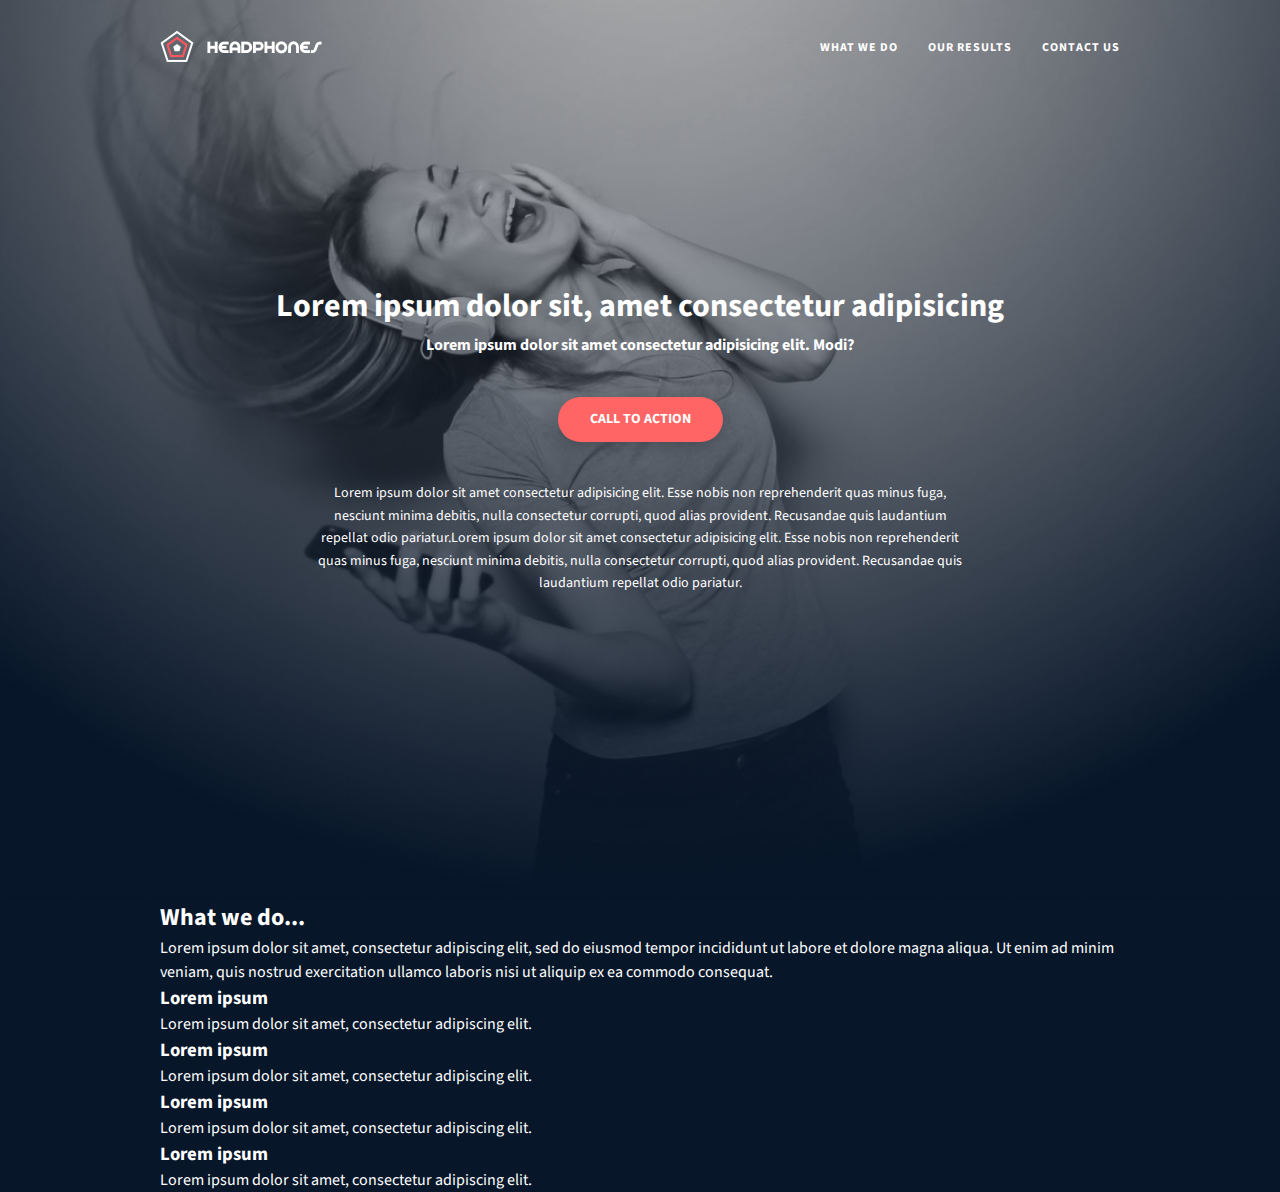
<file: headphones/0-index.html>
<!DOCTYPE html>
<html lang="en">
<head>
    <meta charset="UTF-8">
    <meta name="viewport" content="width=device-width" initial-scale="1.0">
    <title> Headphones Landing Page</title>
    <link rel="stylesheet" href="0-styles.css">
    <!-- Google Fonts: Source Sans Pro-->
    <link href="https://fonts.googleapis.com/css2?family=Source+Sans+Pro:wght@300;400;600;700&display=swap" rel="stylesheet">
    <!-- Font Awesome for the hamburger menu icon -->
    <link rel="stylesheet" href="https://cdnjs.cloudflare.com/ajax/libs/font-awesome/6.0.0/css/all.min.css">
    <!-- Favicon -->
    <link rel="icon" href="images/favicon.ico" type="image/x-icon">
</head>
<body>
    <!-- Header/ Hero Section -->
     <header class="header">
        <div class="container">
            <!-- Navigation -->
            <nav class="navbar">
                <!-- Hamburger Menu Icon (Mobile) -->
                <input type="checkbox" id="menu-toggle" class="menu-toggle">
                <label for="menu-toggle" class="menu-icon">
                    <i class="fas fa-bars"></i>
                </label>

                <a href="#" class="logo">
                    <img src="images/logo_headphones.png" alt="Headphones Logo" class="logo-img">
                </a>

                <!-- Nav links -->
                <ul class="nav-links">
                    <li><a href="#">what we do</a></li>
                    <li><a href="#">our results</a></li>
                    <li><a href="#">contact us</a></li>
                </ul>
            </nav>

            <!-- Hero Content -->
            <div class="hero-content">
                <h1 class="hero-title">Lorem ipsum dolor sit, amet consectetur adipisicing</h1>
                <p class="hero-subtitle">Lorem ipsum dolor sit amet consectetur adipisicing elit. Modi?</p>

                <a href="#" class="btn cta-btn">CALL TO ACTION</a>

                <P class="hero-text">
                    Lorem ipsum dolor sit amet consectetur adipisicing elit. Esse nobis non reprehenderit quas minus fuga, nesciunt minima debitis, nulla consectetur corrupti, quod alias provident. Recusandae quis laudantium repellat odio pariatur.Lorem ipsum dolor sit amet consectetur adipisicing elit. Esse nobis non reprehenderit quas minus fuga, nesciunt minima debitis, nulla consectetur corrupti, quod alias provident. Recusandae quis laudantium repellat odio pariatur.
                </P>
            </div>
        </div>
     </header>

     <!-- What We Do Section -->
      <section class="section what-we-do" id="what-we-do">
        <div class="container">
            <!-- Section Header -->
             <div class="section-header">
                <h2 class="section-title">What we do...</h2>
                <p class="section-tagline">
                    Lorem ipsum dolor sit amet, consectetur adipiscing elit, sed do eiusmod tempor incididunt ut labore et dolore magna aliqua. Ut enim ad minim veniam, quis nostrud exercitation ullamco laboris nisi ut aliquip ex ea commodo consequat.
                </p>
             </div>

             <!-- Grid Row-->
              <div class="row">

                <!-- Item 1: Sound -->
                <div class="col-3-12">
                    <div class="card">
                        <div class="icon-wrapper">
                            <span class="holberton_school-icon-ic_sound"></span>
                    </div>
                    <h3>Lorem ipsum</h3>
                    <p>Lorem ipsum dolor sit amet, consectetur adipiscing elit.</p>
                </div>

                <!-- Item 2: Video -->
                <div class="col-3-12">
                    <div class="card">
                        <div class="icon-wrapper">
                            <span class="holberton_school-icon-ic_video"></span>
                    </div>
                    <h3>Lorem ipsum</h3>
                    <p>Lorem ipsum dolor sit amet, consectetur adipiscing elit.</p>
                </div>

                <!-- Item 3: Music -->
                <div class="col-3-12">
                    <div class="card">
                        <div class="icon-wrapper">
                            <span class="holberton_school-icon-ic_music"></span>
                    </div>
                    <h3>Lorem ipsum</h3>
                    <p>Lorem ipsum dolor sit amet, consectetur adipiscing elit.</p>
                </div>

                <!-- Item 4: Hearing -->
                <div class="col-3-12">
                    <div class="card">
                        <div class="icon-wrapper">
                            <span class="holberton_school-icon-ic_hearing"></span>
                    </div>
                    <h3>Lorem ipsum</h3>
                    <p>Lorem ipsum dolor sit amet, consectetur adipiscing elit.</p>
                </div>

              </div>
        </div>
      </section>

</body>
</html>
</file>
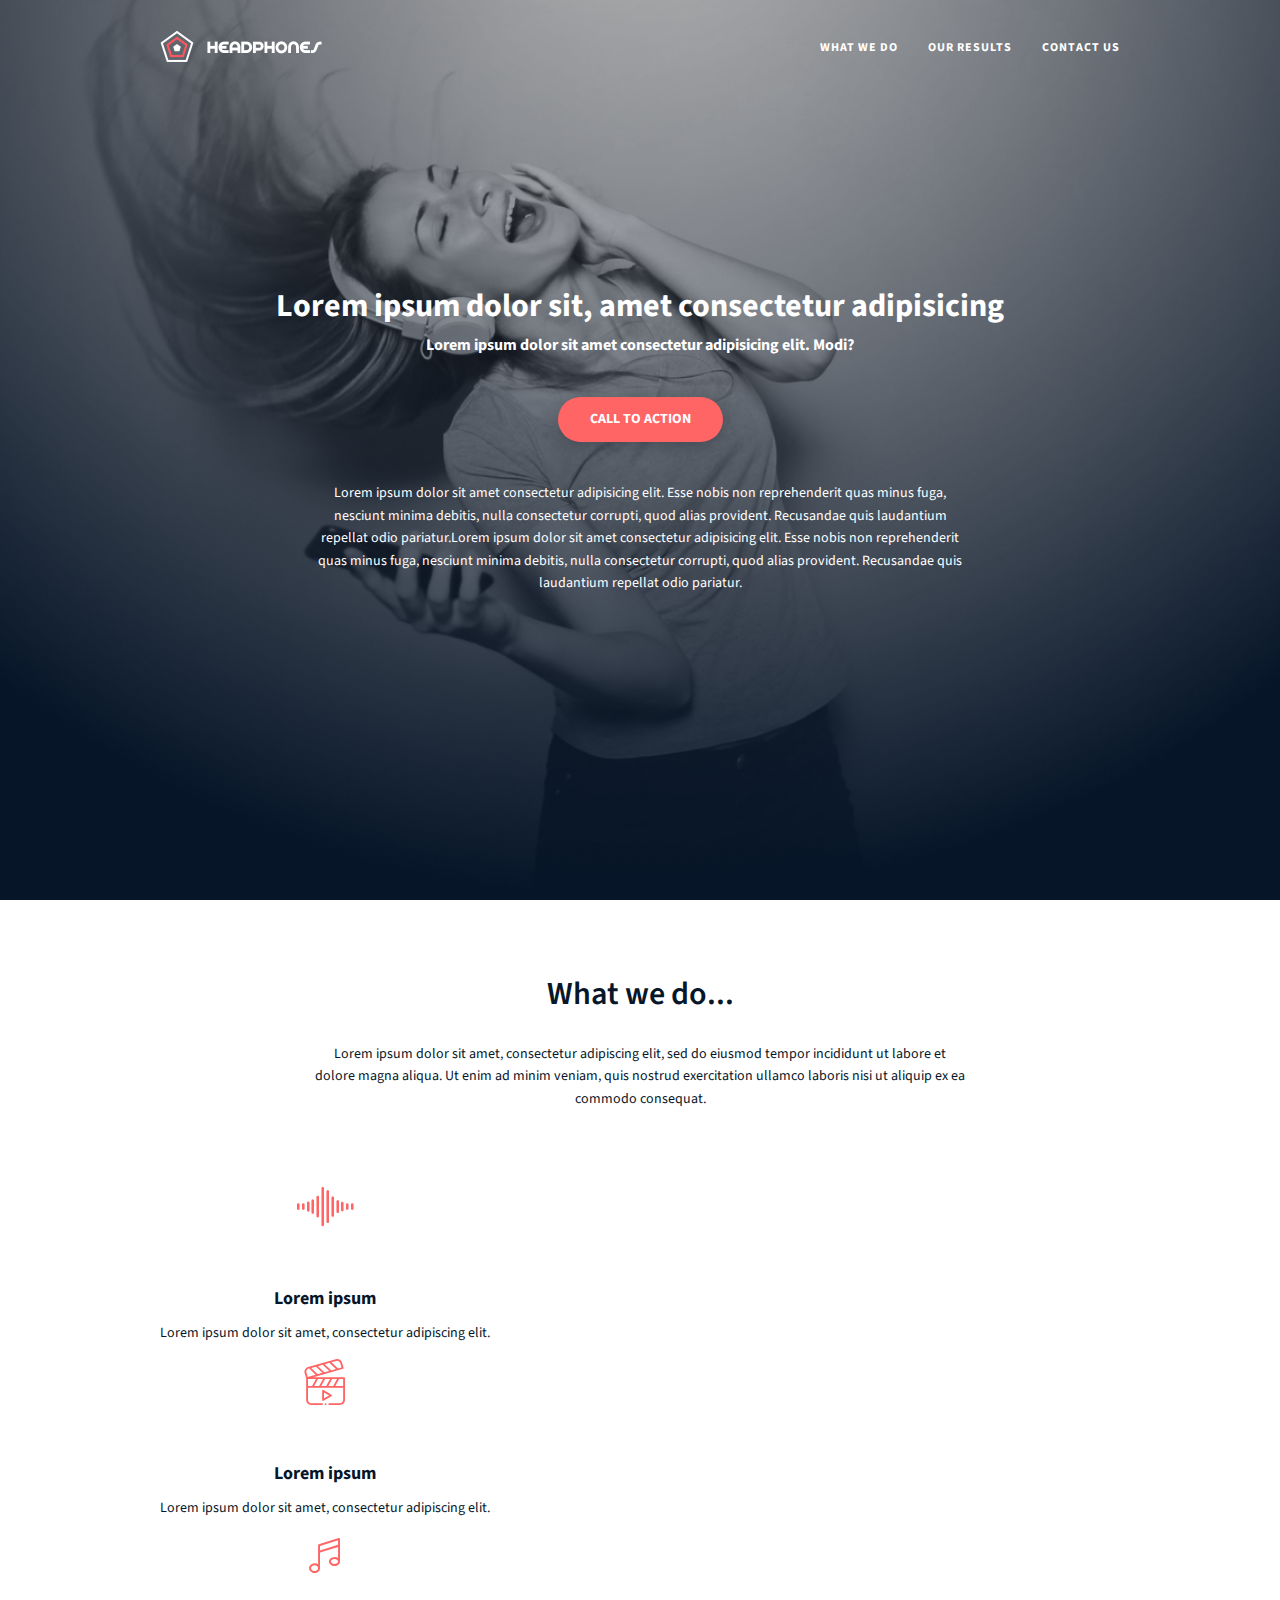
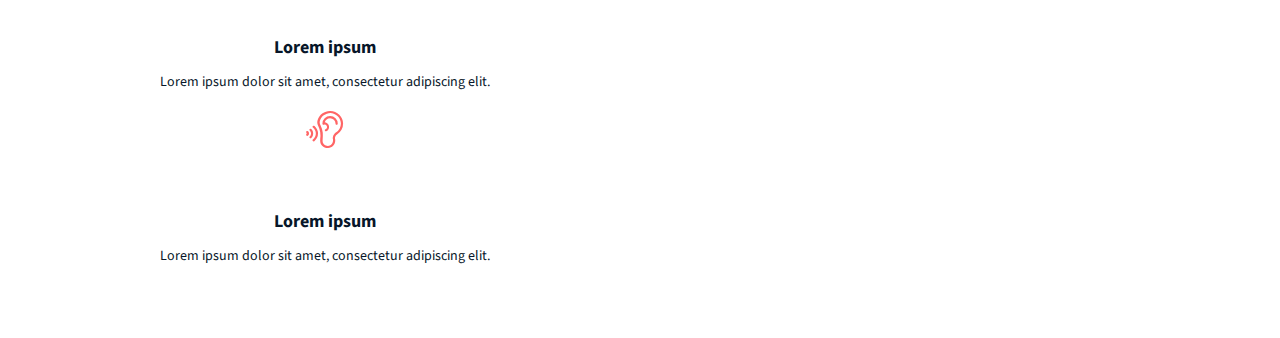
<file: headphones/1-index.html>
<!DOCTYPE html>
<html lang="en">
<head>
    <meta charset="UTF-8">
    <meta name="viewport" content="width=device-width, initial-scale=1.0">
    <title> Headphones Landing Page</title>
    <link rel="stylesheet" href="1-styles.css">
    <!-- Google Fonts: Source Sans Pro-->
    <link href="https://fonts.googleapis.com/css2?family=Source+Sans+Pro:wght@300;400;600;700&display=swap" rel="stylesheet">
    <!-- Font Awesome for the hamburger menu icon -->
    <link rel="stylesheet" href="https://cdnjs.cloudflare.com/ajax/libs/font-awesome/6.0.0/css/all.min.css">
    <!-- Favicon -->
    <link rel="icon" href="images/favicon.ico" type="image/x-icon">
</head>
<body>
    <!-- Header/ Hero Section -->
     <header class="header">
        <div class="container">
            <!-- Navigation -->
            <nav class="navbar">
                <!-- Hamburger Menu Icon (Mobile) -->
                <input type="checkbox" id="menu-toggle" class="menu-toggle">

                <label for="menu-toggle" class="menu-icon">
                    <i class="fas fa-bars"></i>
                </label>

                <a href="#" class="logo">
                    <img src="images/logo_headphones.png" alt="Headphones Logo" class="logo-img">
                </a>

                <!-- Nav links -->
                <ul class="nav-links">
                    <li><a href="#">what we do</a></li>
                    <li><a href="#">our results</a></li>
                    <li><a href="#">contact us</a></li>
                </ul>
            </nav>

            <!-- Hero Content -->
            <div class="hero-content">
                <h1 class="hero-title">Lorem ipsum dolor sit, amet consectetur adipisicing</h1>
                <p class="hero-subtitle">Lorem ipsum dolor sit amet consectetur adipisicing elit. Modi?</p>

                <a href="#" class="btn cta-btn">CALL TO ACTION</a>

                <p class="hero-text">
                    Lorem ipsum dolor sit amet consectetur adipisicing elit. Esse nobis non reprehenderit quas minus fuga, nesciunt minima debitis, nulla consectetur corrupti, quod alias provident. Recusandae quis laudantium repellat odio pariatur.Lorem ipsum dolor sit amet consectetur adipisicing elit. Esse nobis non reprehenderit quas minus fuga, nesciunt minima debitis, nulla consectetur corrupti, quod alias provident. Recusandae quis laudantium repellat odio pariatur.
                </P>
            </div>
        </div>
     </header>

     <!-- What We Do Section -->
      <section class="section what-we-do" id="what-we-do">
        <div class="container">

            <!-- Section Header -->
             <div class="section-header">
                <h2 class="section-title">What we do...</h2>
                <p class="section-tagline">
                    Lorem ipsum dolor sit amet, consectetur adipiscing elit, sed do eiusmod tempor incididunt ut labore et dolore magna aliqua. Ut enim ad minim veniam, quis nostrud exercitation ullamco laboris nisi ut aliquip ex ea commodo consequat.
                </p>
             </div>

            <!-- Grid Row-->
            <div class="row">

                <!-- Item 1: Sound -->
                <div class="col-3-12">
                    <div class="card">
                        <div class="icon-wrapper">
                            <span class="holberton_school-icon-ic_sound" aria-hidden="true"></span>
                        </div>
                        <h3>Lorem ipsum</h3>
                        <p>Lorem ipsum dolor sit amet, consectetur adipiscing elit.</p>
                    </div>
                </div>

                <!-- Item 2: Video -->
                <div class="col-3-12">
                    <div class="card">
                        <div class="icon-wrapper">
                            <span class="holberton_school-icon-ic_video" aria-hidden="true"></span>
                        </div>
                        <h3>Lorem ipsum</h3>
                        <p>Lorem ipsum dolor sit amet, consectetur adipiscing elit.</p>
                    </div>
                </div>

                <!-- Item 3: Music -->
                <div class="col-3-12">
                    <div class="card">
                        <div class="icon-wrapper">
                            <span class="holberton_school-icon-ic_music" aria-hidden="true"></span>
                        </div>
                        <h3>Lorem ipsum</h3>
                        <p>Lorem ipsum dolor sit amet, consectetur adipiscing elit.</p>
                    </div>
                </div>

                <!-- Item 4: Hearing -->
                <div class="col-3-12">
                    <div class="card">
                        <div class="icon-wrapper">
                            <span class="holberton_school-icon-ic_hearing" aria-hidden="true"></span>
                        </div>
                        <h3>Lorem ipsum</h3>
                        <p>Lorem ipsum dolor sit amet, consectetur adipiscing elit.</p>
                    </div>
                </div>

            </div>
        </div>
      </section>

</body>
</html>
</file>
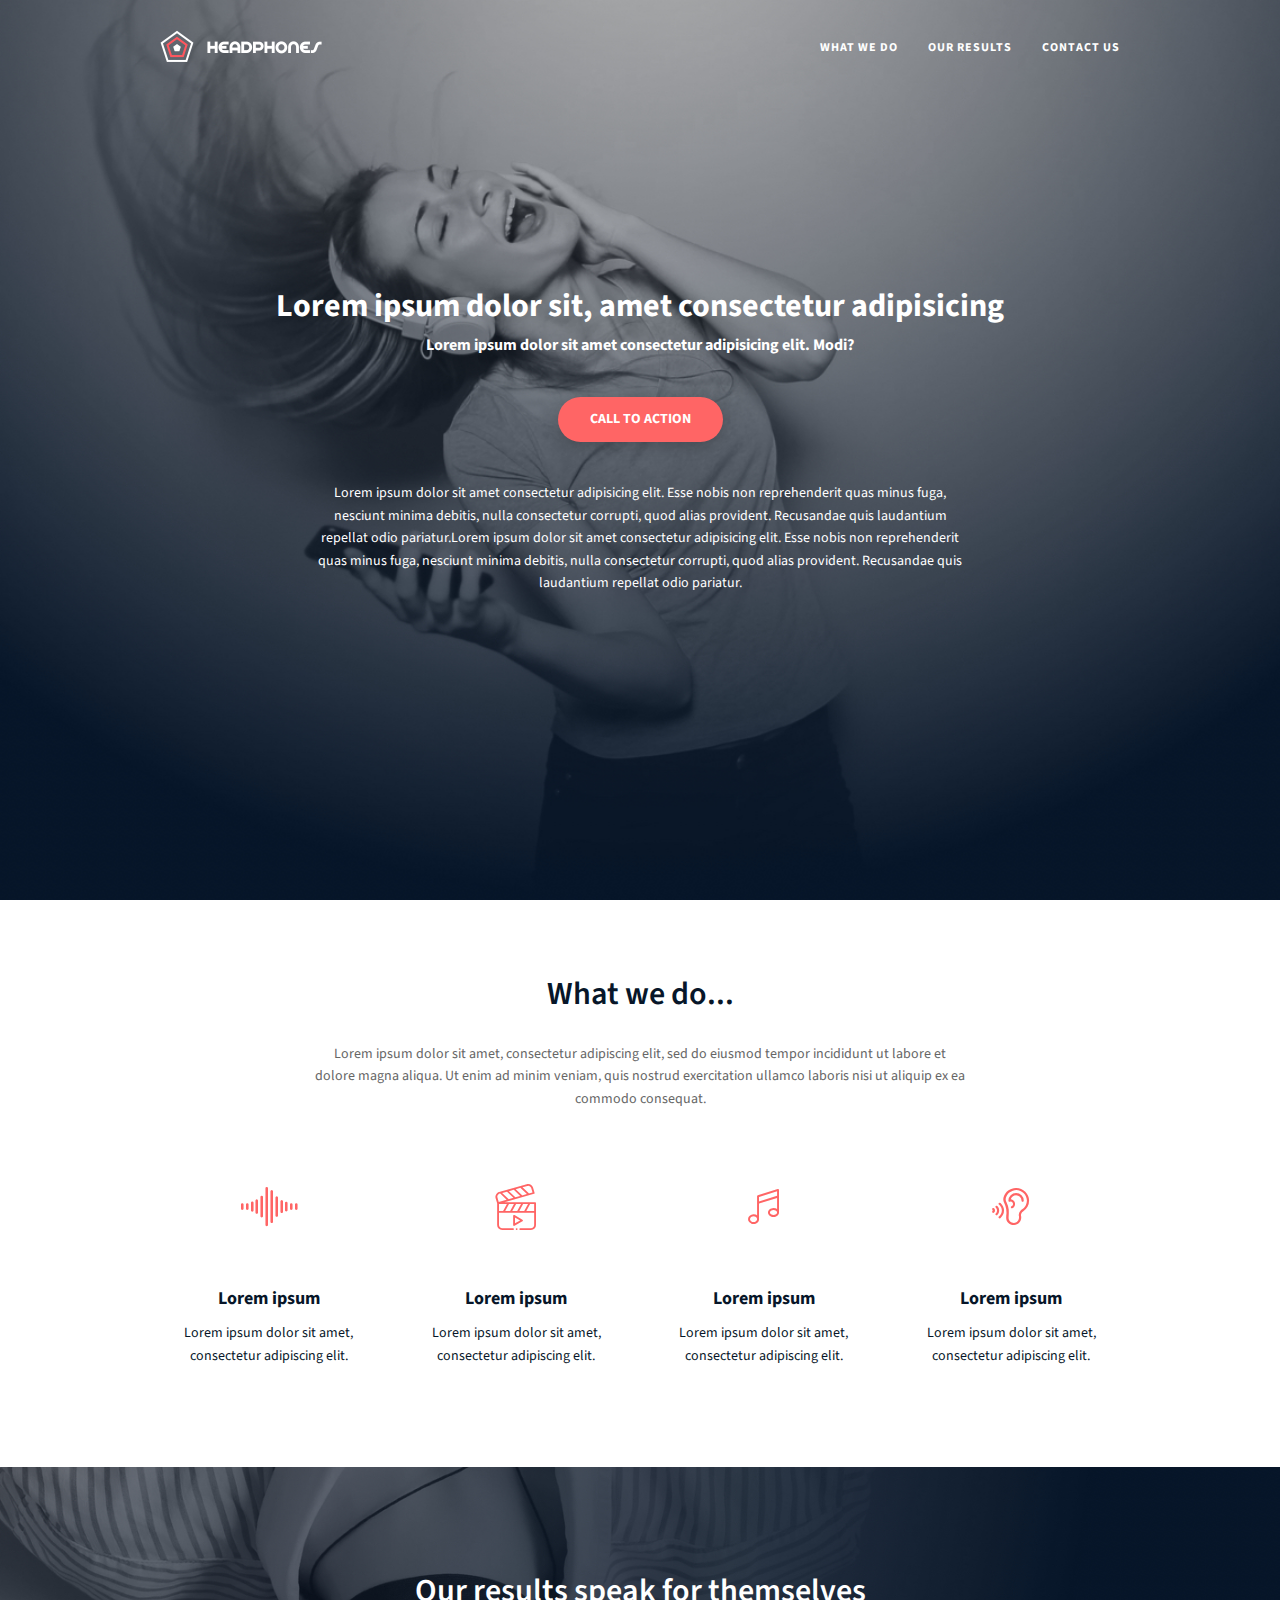
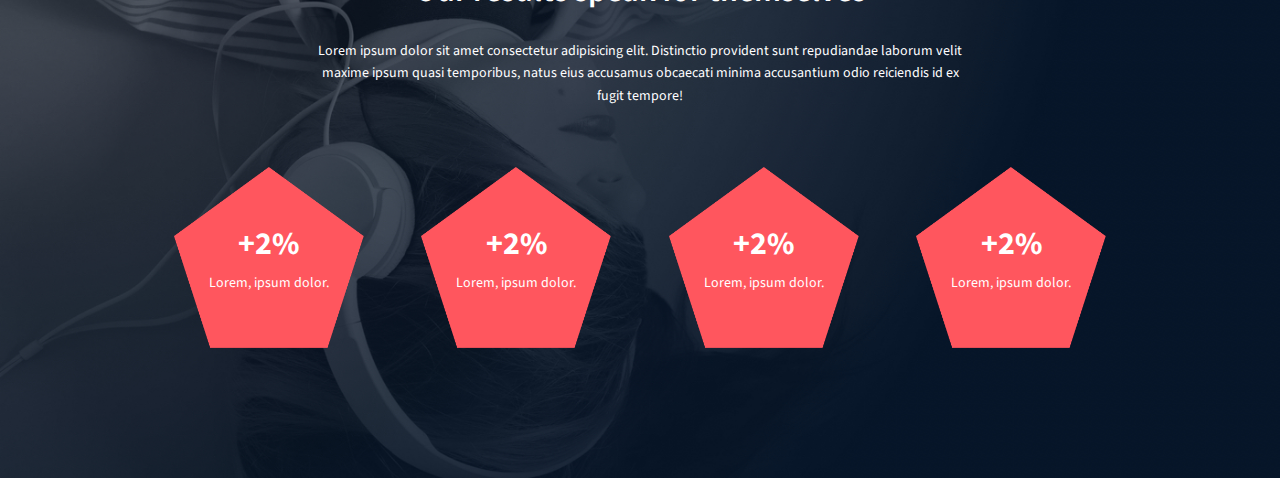
<file: headphones/2-index.html>
<!DOCTYPE html>
<html lang="en">
<head>
    <meta charset="UTF-8">
    <meta name="viewport" content="width=device-width, initial-scale=1.0">
    <title> Headphones Landing Page</title>
    <link rel="stylesheet" href="2-styles.css">
    <!-- Google Fonts: Source Sans Pro-->
    <link href="https://fonts.googleapis.com/css2?family=Source+Sans+Pro:wght@300;400;600;700&display=swap" rel="stylesheet">
    <!-- Font Awesome for the hamburger menu icon -->
    <link rel="stylesheet" href="https://cdnjs.cloudflare.com/ajax/libs/font-awesome/6.0.0/css/all.min.css">
    <!-- Favicon -->
    <link rel="icon" href="images/favicon.ico" type="image/x-icon">
</head>
<body>
    <!-- Header/ Hero Section -->
     <header class="header">
        <div class="container">
            <!-- Navigation -->
            <nav class="navbar">
                <!-- Hamburger Menu Icon (Mobile) -->
                <input type="checkbox" id="menu-toggle" class="menu-toggle">

                <label for="menu-toggle" class="menu-icon">
                    <i class="fas fa-bars"></i>
                </label>

                <a href="#" class="logo">
                    <img src="images/logo_headphones.png" alt="Headphones Logo" class="logo-img">
                </a>

                <!-- Nav links -->
                <ul class="nav-links">
                    <li><a href="#">what we do</a></li>
                    <li><a href="#">our results</a></li>
                    <li><a href="#">contact us</a></li>
                </ul>
            </nav>

            <!-- Hero Content -->
            <div class="hero-content">
                <h1 class="hero-title">Lorem ipsum dolor sit, amet consectetur adipisicing</h1>
                <p class="hero-subtitle">Lorem ipsum dolor sit amet consectetur adipisicing elit. Modi?</p>

                <a href="#" class="btn cta-btn">CALL TO ACTION</a>

                <p class="hero-text">
                    Lorem ipsum dolor sit amet consectetur adipisicing elit. Esse nobis non reprehenderit quas minus fuga, nesciunt minima debitis, nulla consectetur corrupti, quod alias provident. Recusandae quis laudantium repellat odio pariatur.Lorem ipsum dolor sit amet consectetur adipisicing elit. Esse nobis non reprehenderit quas minus fuga, nesciunt minima debitis, nulla consectetur corrupti, quod alias provident. Recusandae quis laudantium repellat odio pariatur.
                </P>
            </div>
        </div>
     </header>

     <!-- What We Do Section -->
      <section class="section what-we-do" id="what-we-do">
        <div class="container">

            <!-- Section Header -->
             <div class="section-header">
                <h2 class="section-title">What we do...</h2>
                <p class="section-tagline">
                    Lorem ipsum dolor sit amet, consectetur adipiscing elit, sed do eiusmod tempor incididunt ut labore et dolore magna aliqua. Ut enim ad minim veniam, quis nostrud exercitation ullamco laboris nisi ut aliquip ex ea commodo consequat.
                </p>
             </div>

            <!-- Grid Row-->
            <div class="row">

                <!-- Item 1: Sound -->
                <div class="col-3-12">
                    <div class="card">
                        <div class="icon-wrapper">
                            <span class="holberton_school-icon-ic_sound" aria-hidden="true"></span>
                        </div>
                        <h3>Lorem ipsum</h3>
                        <p>Lorem ipsum dolor sit amet, consectetur adipiscing elit.</p>
                    </div>
                </div>

                <!-- Item 2: Video -->
                <div class="col-3-12">
                    <div class="card">
                        <div class="icon-wrapper">
                            <span class="holberton_school-icon-ic_video" aria-hidden="true"></span>
                        </div>
                        <h3>Lorem ipsum</h3>
                        <p>Lorem ipsum dolor sit amet, consectetur adipiscing elit.</p>
                    </div>
                </div>

                <!-- Item 3: Music -->
                <div class="col-3-12">
                    <div class="card">
                        <div class="icon-wrapper">
                            <span class="holberton_school-icon-ic_music" aria-hidden="true"></span>
                        </div>
                        <h3>Lorem ipsum</h3>
                        <p>Lorem ipsum dolor sit amet, consectetur adipiscing elit.</p>
                    </div>
                </div>

                <!-- Item 4: Hearing -->
                <div class="col-3-12">
                    <div class="card">
                        <div class="icon-wrapper">
                            <span class="holberton_school-icon-ic_hearing" aria-hidden="true"></span>
                        </div>
                        <h3>Lorem ipsum</h3>
                        <p>Lorem ipsum dolor sit amet, consectetur adipiscing elit.</p>
                    </div>
                </div>

            </div>
        </div>
      </section>

    <!-- Our Results Section-->
     <section class="section our-results" id="our-results">
        <div class="container">
            <div class="section-header">
                <h2 class="section-title">Our results speak for themselves</h2>
                <p class="section-tagline">
                    Lorem ipsum dolor sit amet consectetur adipisicing elit. Distinctio provident sunt repudiandae laborum velit maxime ipsum quasi temporibus, natus eius accusamus obcaecati minima accusantium odio reiciendis id ex fugit tempore!
                </p>
            </div>

            <div class="row">
                <div class="col-3-12">
                    <div class="pentagon-item">
                        <!-- Pentagon Image-->
                        <img src="images/pentagone.png" alt="Pentagon" class="pentagon-img">
                        <!-- Text Overlay-->
                        <div class="pentagon-content">
                            <h3>+2%</h3>
                            <p>Lorem, ipsum dolor.</p>
                        </div>
                    </div>
                </div>

                <div class="col-3-12">
                    <div class="pentagon-item">
                        <!-- Pentagon Image-->
                        <img src="images/pentagone.png" alt="Pentagon" class="pentagon-img">
                        <!-- Text Overlay-->
                        <div class="pentagon-content">
                            <h3>+2%</h3>
                            <p>Lorem, ipsum dolor.</p>
                        </div>
                    </div>
                </div>

                <div class="col-3-12">
                    <div class="pentagon-item">
                        <!-- Pentagon Image-->
                        <img src="images/pentagone.png" alt="Pentagon" class="pentagon-img">
                        <!-- Text Overlay-->
                        <div class="pentagon-content">
                            <h3>+2%</h3>
                            <p>Lorem, ipsum dolor.</p>
                        </div>
                    </div>
                </div>

                <div class="col-3-12">
                    <div class="pentagon-item">
                        <!-- Pentagon Image-->
                        <img src="images/pentagone.png" alt="Pentagon" class="pentagon-img">
                        <!-- Text Overlay-->
                        <div class="pentagon-content">
                            <h3>+2%</h3>
                            <p>Lorem, ipsum dolor.</p>
                        </div>
                    </div>
                </div>
                
            </div>
        </div>
     </section>


</body>
</html>
</file>
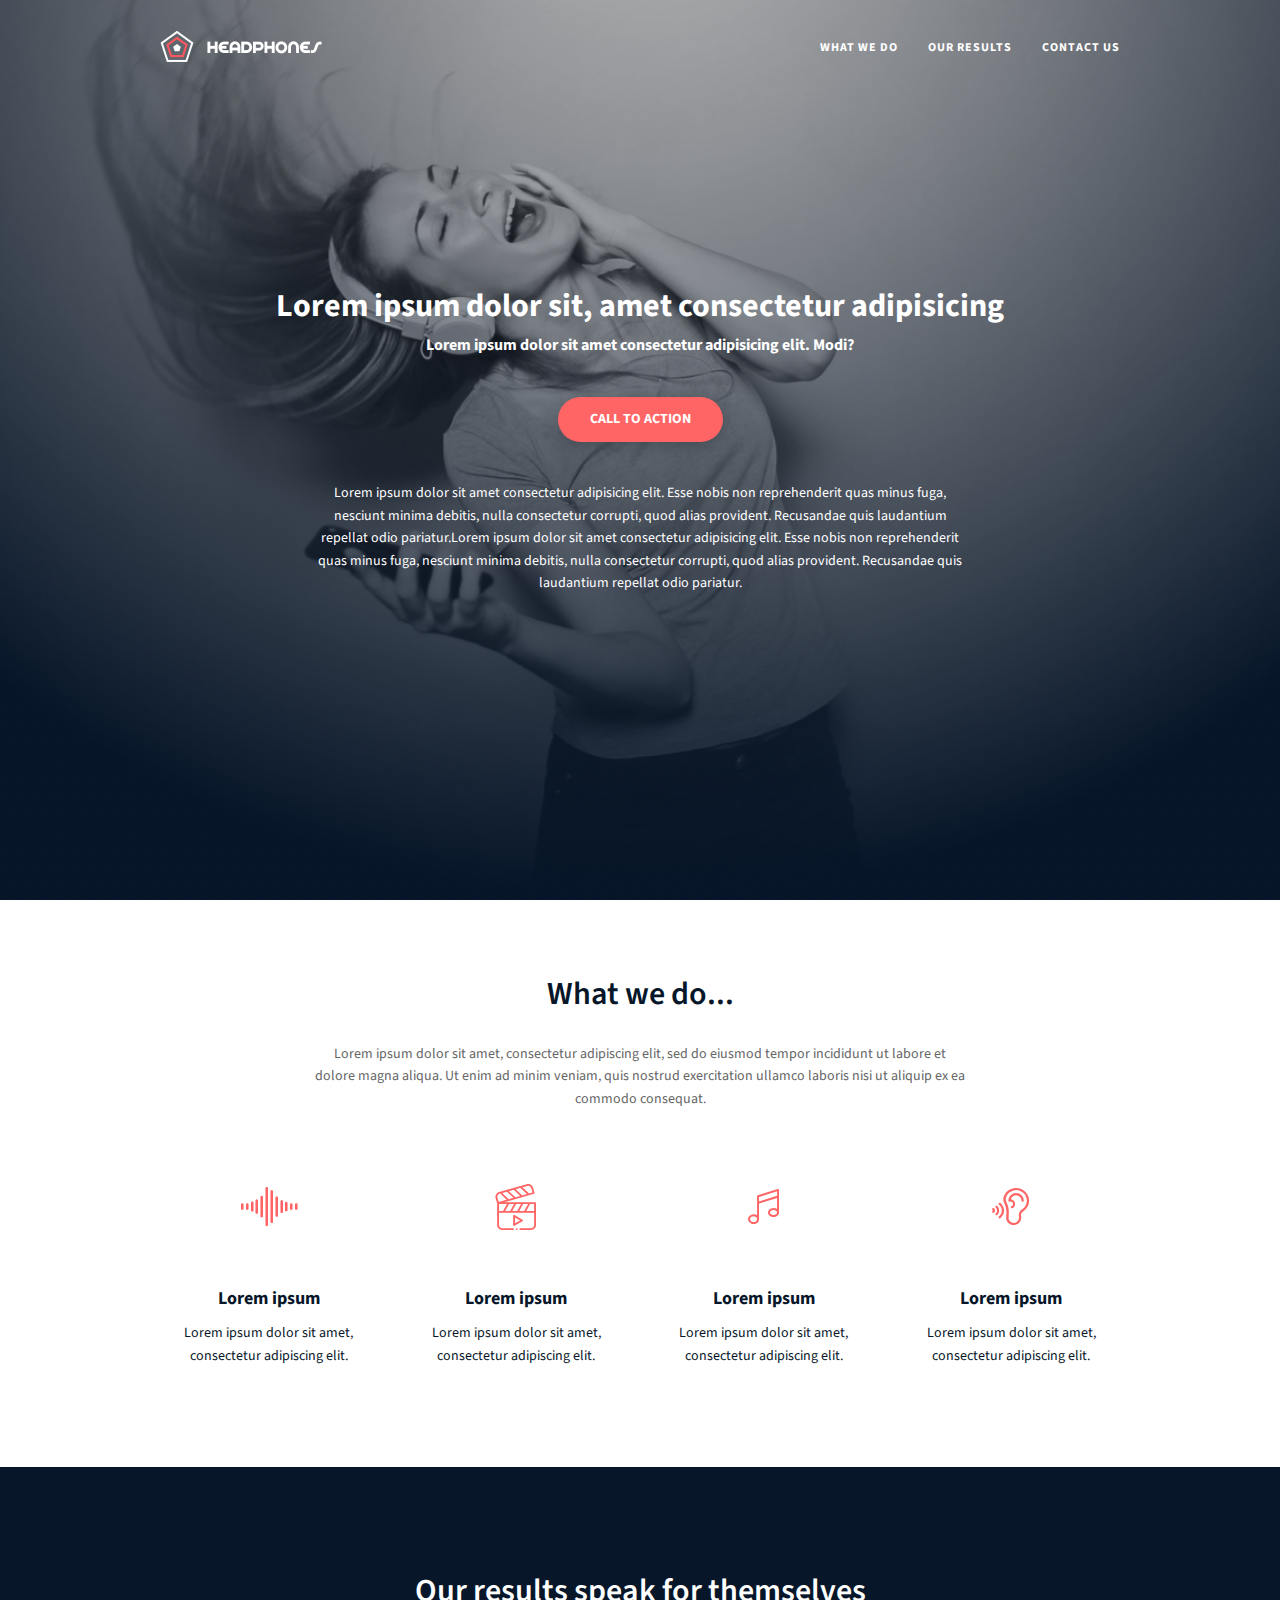
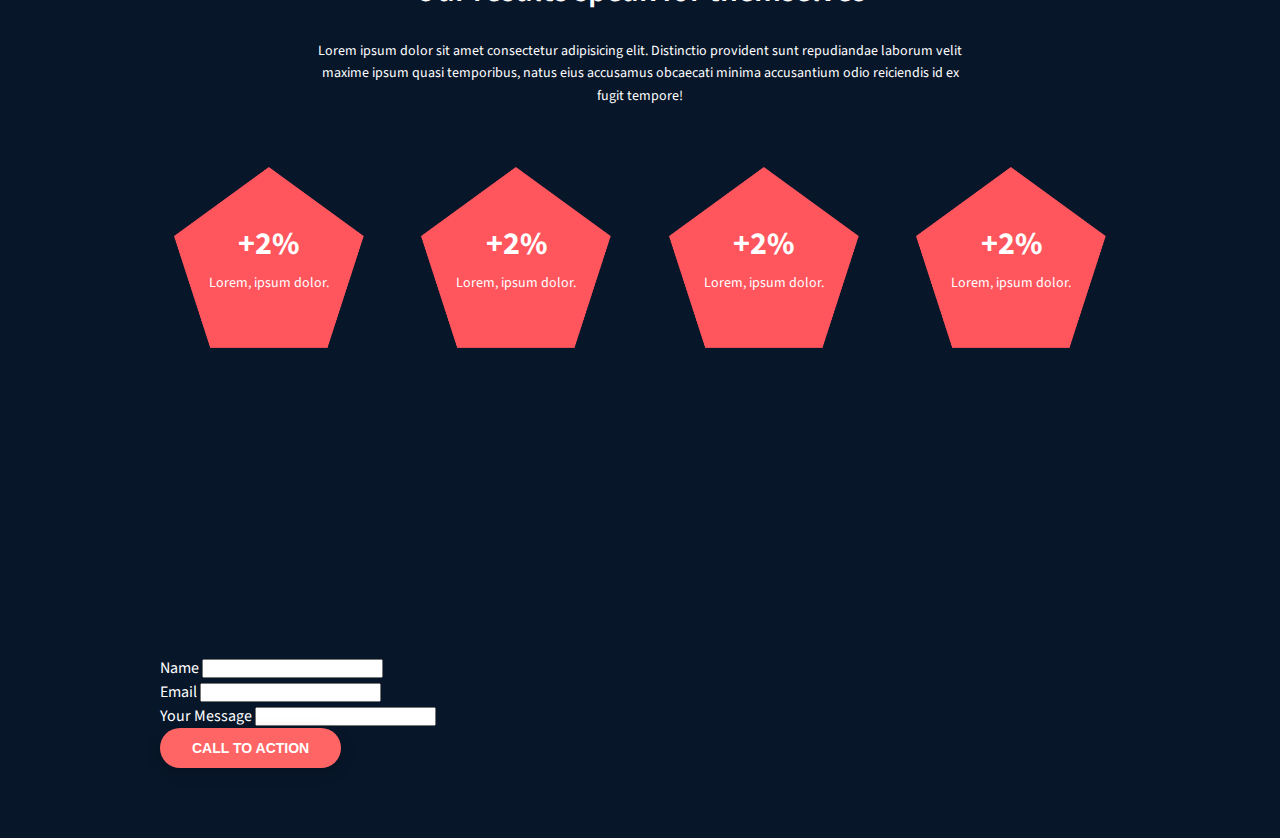
<file: headphones/3-index.html>
<!DOCTYPE html>
<html lang="en">
<head>
    <meta charset="UTF-8">
    <meta name="viewport" content="width=device-width, initial-scale=1.0">
    <title> Headphones Landing Page</title>
    <link rel="stylesheet" href="3-styles.css">
    <!-- Google Fonts: Source Sans Pro-->
    <link href="https://fonts.googleapis.com/css2?family=Source+Sans+Pro:wght@300;400;600;700&display=swap" rel="stylesheet">
    <!-- Font Awesome for the hamburger menu icon -->
    <link rel="stylesheet" href="https://cdnjs.cloudflare.com/ajax/libs/font-awesome/6.0.0/css/all.min.css">
    <!-- Favicon -->
    <link rel="icon" href="images/favicon.ico" type="image/x-icon">
</head>
<body>
    <!-- Header/ Hero Section -->
     <header class="header">
        <div class="container">
            <!-- Navigation -->
            <nav class="navbar">
                <!-- Hamburger Menu Icon (Mobile) -->
                <input type="checkbox" id="menu-toggle" class="menu-toggle">

                <label for="menu-toggle" class="menu-icon">
                    <i class="fas fa-bars"></i>
                </label>

                <a href="#" class="logo">
                    <img src="images/logo_headphones.png" alt="Headphones Logo" class="logo-img">
                </a>

                <!-- Nav links -->
                <ul class="nav-links">
                    <li><a href="#">what we do</a></li>
                    <li><a href="#">our results</a></li>
                    <li><a href="#">contact us</a></li>
                </ul>
            </nav>

            <!-- Hero Content -->
            <div class="hero-content">
                <h1 class="hero-title">Lorem ipsum dolor sit, amet consectetur adipisicing</h1>
                <p class="hero-subtitle">Lorem ipsum dolor sit amet consectetur adipisicing elit. Modi?</p>

                <a href="#" class="btn cta-btn">CALL TO ACTION</a>

                <p class="hero-text">
                    Lorem ipsum dolor sit amet consectetur adipisicing elit. Esse nobis non reprehenderit quas minus fuga, nesciunt minima debitis, nulla consectetur corrupti, quod alias provident. Recusandae quis laudantium repellat odio pariatur.Lorem ipsum dolor sit amet consectetur adipisicing elit. Esse nobis non reprehenderit quas minus fuga, nesciunt minima debitis, nulla consectetur corrupti, quod alias provident. Recusandae quis laudantium repellat odio pariatur.
                </P>
            </div>
        </div>
     </header>

     <!-- What We Do Section -->
      <section class="section what-we-do" id="what-we-do">
        <div class="container">

            <!-- Section Header -->
             <div class="section-header">
                <h2 class="section-title">What we do...</h2>
                <p class="section-tagline">
                    Lorem ipsum dolor sit amet, consectetur adipiscing elit, sed do eiusmod tempor incididunt ut labore et dolore magna aliqua. Ut enim ad minim veniam, quis nostrud exercitation ullamco laboris nisi ut aliquip ex ea commodo consequat.
                </p>
             </div>

            <!-- Grid Row-->
            <div class="row">

                <!-- Item 1: Sound -->
                <div class="col-3-12">
                    <div class="card">
                        <div class="icon-wrapper">
                            <span class="holberton_school-icon-ic_sound" aria-hidden="true"></span>
                        </div>
                        <h3>Lorem ipsum</h3>
                        <p>Lorem ipsum dolor sit amet, consectetur adipiscing elit.</p>
                    </div>
                </div>

                <!-- Item 2: Video -->
                <div class="col-3-12">
                    <div class="card">
                        <div class="icon-wrapper">
                            <span class="holberton_school-icon-ic_video" aria-hidden="true"></span>
                        </div>
                        <h3>Lorem ipsum</h3>
                        <p>Lorem ipsum dolor sit amet, consectetur adipiscing elit.</p>
                    </div>
                </div>

                <!-- Item 3: Music -->
                <div class="col-3-12">
                    <div class="card">
                        <div class="icon-wrapper">
                            <span class="holberton_school-icon-ic_music" aria-hidden="true"></span>
                        </div>
                        <h3>Lorem ipsum</h3>
                        <p>Lorem ipsum dolor sit amet, consectetur adipiscing elit.</p>
                    </div>
                </div>

                <!-- Item 4: Hearing -->
                <div class="col-3-12">
                    <div class="card">
                        <div class="icon-wrapper">
                            <span class="holberton_school-icon-ic_hearing" aria-hidden="true"></span>
                        </div>
                        <h3>Lorem ipsum</h3>
                        <p>Lorem ipsum dolor sit amet, consectetur adipiscing elit.</p>
                    </div>
                </div>

            </div>
        </div>
      </section>

    <!-- Our Results Section-->
     <section class="section our-results" id="our-results">
        <div class="container">
            <div class="section-header">
                <h2 class="section-title">Our results speak for themselves</h2>
                <p class="section-tagline">
                    Lorem ipsum dolor sit amet consectetur adipisicing elit. Distinctio provident sunt repudiandae laborum velit maxime ipsum quasi temporibus, natus eius accusamus obcaecati minima accusantium odio reiciendis id ex fugit tempore!
                </p>
            </div>

            <div class="row">
                
                <div class="col-3-12">
                    <div class="pentagon-item">
                        <!-- Pentagon Image-->
                        <img src="images/pentagone.png" alt="Pentagon" class="pentagon-img">
                        <!-- Text Overlay-->
                        <div class="pentagon-content">
                            <h3>+2%</h3>
                            <p>Lorem, ipsum dolor.</p>
                        </div>
                    </div>
                </div>

                <div class="col-3-12">
                    <div class="pentagon-item">
                        <!-- Pentagon Image-->
                        <img src="images/pentagone.png" alt="Pentagon" class="pentagon-img">
                        <!-- Text Overlay-->
                        <div class="pentagon-content">
                            <h3>+2%</h3>
                            <p>Lorem, ipsum dolor.</p>
                        </div>
                    </div>
                </div>

                <div class="col-3-12">
                    <div class="pentagon-item">
                        <!-- Pentagon Image-->
                        <img src="images/pentagone.png" alt="Pentagon" class="pentagon-img">
                        <!-- Text Overlay-->
                        <div class="pentagon-content">
                            <h3>+2%</h3>
                            <p>Lorem, ipsum dolor.</p>
                        </div>
                    </div>
                </div>

                <div class="col-3-12">
                    <div class="pentagon-item">
                        <!-- Pentagon Image-->
                        <img src="images/pentagone.png" alt="Pentagon" class="pentagon-img">
                        <!-- Text Overlay-->
                        <div class="pentagon-content">
                            <h3>+2%</h3>
                            <p>Lorem, ipsum dolor.</p>
                        </div>
                    </div>
                </div>
                
            </div>
        </div>
     </section>

    <!-- Contact Us Section -->
     <section class="section contact-us" id="contact-us">
        <div class="container">
            <div class="section-header">
                <h2 class="section-title">Contact Us</h2>
            </div>

            <form action="#" method="POST" class="contact-form">
                <div class="form-group">
                    <label for="name">Name</label>
                    <input type="text" id="name" name="name" required>
                </div>

                <div class="form-group">
                    <label for="name">Email</label>
                    <input type="email" id="email" name="email" required>
                </div>

                <div class="form-group">
                    <label for="name">Your Message</label>
                    <input type="text" id="message" name="message" required>
                </div>

                <div class="form-footer">
                    <button type="submit" class="btn">CALL TO ACTION</button>
                </div>
            </form>
        </div>
     </section>
    


</body>
</html>
</file>
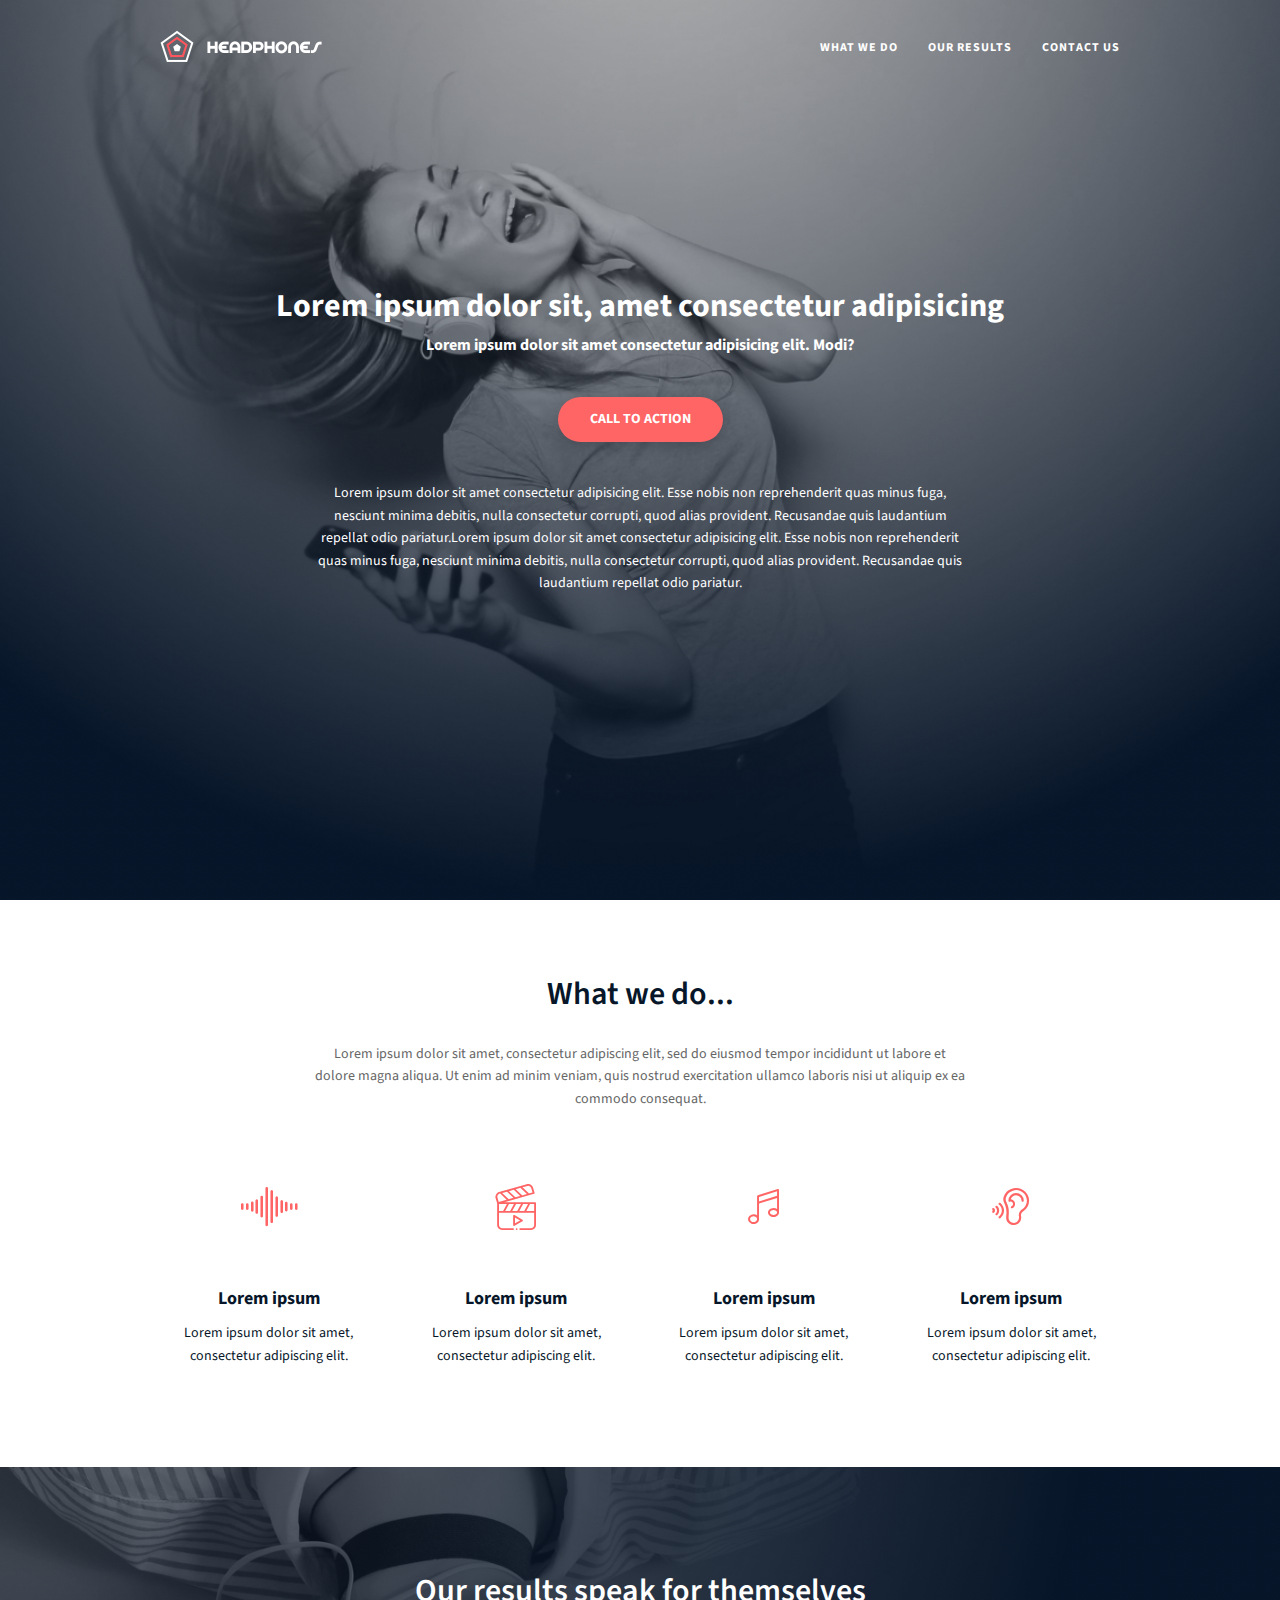
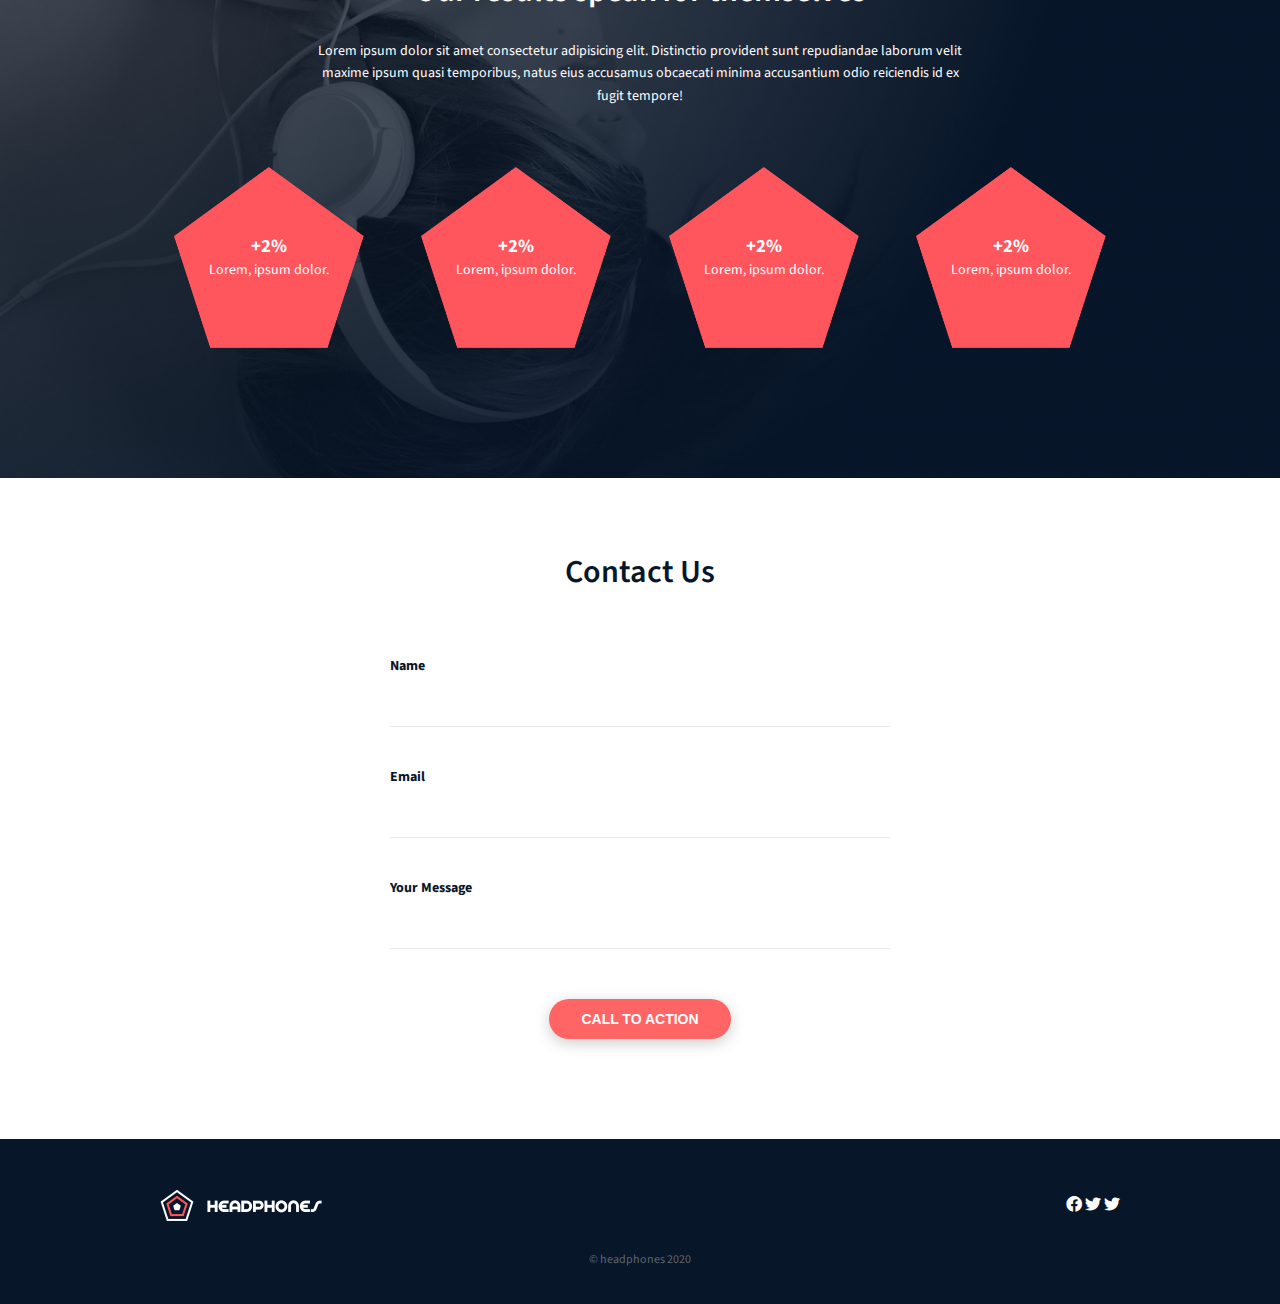
<file: headphones/4-index.html>
<!DOCTYPE html>
<html lang="en">
<head>
    <meta charset="UTF-8">
    <meta name="viewport" content="width=device-width, initial-scale=1.0">
    <title> Headphones Landing Page</title>
    <link rel="stylesheet" href="4-styles.css">
    <!-- Google Fonts: Source Sans Pro-->
    <link href="https://fonts.googleapis.com/css2?family=Source+Sans+Pro:wght@300;400;600;700&display=swap" rel="stylesheet">
    <!-- Font Awesome for the hamburger menu icon -->
    <link rel="stylesheet" href="https://cdnjs.cloudflare.com/ajax/libs/font-awesome/6.0.0/css/all.min.css">
    <!-- Favicon -->
    <link rel="icon" href="images/favicon.ico" type="image/x-icon">
</head>
<body>
    <!-- Header/ Hero Section -->
     <header class="header">
        <div class="container">
            <!-- Navigation -->
            <nav class="navbar">
                <!-- Hamburger Menu Icon (Mobile) -->
                <input type="checkbox" id="menu-toggle" class="menu-toggle">

                <label for="menu-toggle" class="menu-icon">
                    <i class="fas fa-bars"></i>
                </label>

                <a href="#" class="logo">
                    <img src="images/logo_headphones.png" alt="Headphones Logo" class="logo-img">
                </a>

                <!-- Nav links -->
                <ul class="nav-links">
                    <li><a href="#">what we do</a></li>
                    <li><a href="#">our results</a></li>
                    <li><a href="#">contact us</a></li>
                </ul>
            </nav>

            <!-- Hero Content -->
            <div class="hero-content">
                <h1 class="hero-title">Lorem ipsum dolor sit, amet consectetur adipisicing</h1>
                <p class="hero-subtitle">Lorem ipsum dolor sit amet consectetur adipisicing elit. Modi?</p>

                <a href="#" class="btn cta-btn">CALL TO ACTION</a>

                <p class="hero-text">
                    Lorem ipsum dolor sit amet consectetur adipisicing elit. Esse nobis non reprehenderit quas minus fuga, nesciunt minima debitis, nulla consectetur corrupti, quod alias provident. Recusandae quis laudantium repellat odio pariatur.Lorem ipsum dolor sit amet consectetur adipisicing elit. Esse nobis non reprehenderit quas minus fuga, nesciunt minima debitis, nulla consectetur corrupti, quod alias provident. Recusandae quis laudantium repellat odio pariatur.
                </P>
            </div>
        </div>
     </header>

     <!-- What We Do Section -->
      <section class="section what-we-do" id="what-we-do">
        <div class="container">

            <!-- Section Header -->
             <div class="section-header">
                <h2 class="section-title">What we do...</h2>
                <p class="section-tagline">
                    Lorem ipsum dolor sit amet, consectetur adipiscing elit, sed do eiusmod tempor incididunt ut labore et dolore magna aliqua. Ut enim ad minim veniam, quis nostrud exercitation ullamco laboris nisi ut aliquip ex ea commodo consequat.
                </p>
             </div>

            <!-- Grid Row-->
            <div class="row">

                <!-- Item 1: Sound -->
                <div class="col-3-12">
                    <div class="card">
                        <div class="icon-wrapper">
                            <span class="holberton_school-icon-ic_sound" aria-hidden="true"></span>
                        </div>
                        <h3>Lorem ipsum</h3>
                        <p>Lorem ipsum dolor sit amet, consectetur adipiscing elit.</p>
                    </div>
                </div>

                <!-- Item 2: Video -->
                <div class="col-3-12">
                    <div class="card">
                        <div class="icon-wrapper">
                            <span class="holberton_school-icon-ic_video" aria-hidden="true"></span>
                        </div>
                        <h3>Lorem ipsum</h3>
                        <p>Lorem ipsum dolor sit amet, consectetur adipiscing elit.</p>
                    </div>
                </div>

                <!-- Item 3: Music -->
                <div class="col-3-12">
                    <div class="card">
                        <div class="icon-wrapper">
                            <span class="holberton_school-icon-ic_music" aria-hidden="true"></span>
                        </div>
                        <h3>Lorem ipsum</h3>
                        <p>Lorem ipsum dolor sit amet, consectetur adipiscing elit.</p>
                    </div>
                </div>

                <!-- Item 4: Hearing -->
                <div class="col-3-12">
                    <div class="card">
                        <div class="icon-wrapper">
                            <span class="holberton_school-icon-ic_hearing" aria-hidden="true"></span>
                        </div>
                        <h3>Lorem ipsum</h3>
                        <p>Lorem ipsum dolor sit amet, consectetur adipiscing elit.</p>
                    </div>
                </div>

            </div>
        </div>
      </section>

    <!-- Our Results Section-->
     <section class="section our-results" id="our-results">
        <div class="container">
            <div class="section-header">
                <h2 class="section-title">Our results speak for themselves</h2>
                <p class="section-tagline">
                    Lorem ipsum dolor sit amet consectetur adipisicing elit. Distinctio provident sunt repudiandae laborum velit maxime ipsum quasi temporibus, natus eius accusamus obcaecati minima accusantium odio reiciendis id ex fugit tempore!
                </p>
            </div>

            <div class="row">
                
                <div class="col-3-12">
                    <div class="pentagon-item">
                        <!-- Pentagon Image-->
                        <img src="images/pentagone.png" alt="Pentagon" class="pentagon-img">
                        <!-- Text Overlay-->
                        <div class="pentagon-content">
                            <h3>+2%</h3>
                            <p>Lorem, ipsum dolor.</p>
                        </div>
                    </div>
                </div>

                <div class="col-3-12">
                    <div class="pentagon-item">
                        <!-- Pentagon Image-->
                        <img src="images/pentagone.png" alt="Pentagon" class="pentagon-img">
                        <!-- Text Overlay-->
                        <div class="pentagon-content">
                            <h3>+2%</h3>
                            <p>Lorem, ipsum dolor.</p>
                        </div>
                    </div>
                </div>

                <div class="col-3-12">
                    <div class="pentagon-item">
                        <!-- Pentagon Image-->
                        <img src="images/pentagone.png" alt="Pentagon" class="pentagon-img">
                        <!-- Text Overlay-->
                        <div class="pentagon-content">
                            <h3>+2%</h3>
                            <p>Lorem, ipsum dolor.</p>
                        </div>
                    </div>
                </div>

                <div class="col-3-12">
                    <div class="pentagon-item">
                        <!-- Pentagon Image-->
                        <img src="images/pentagone.png" alt="Pentagon" class="pentagon-img">
                        <!-- Text Overlay-->
                        <div class="pentagon-content">
                            <h3>+2%</h3>
                            <p>Lorem, ipsum dolor.</p>
                        </div>
                    </div>
                </div>
                
            </div>
        </div>
     </section>

    <!-- Contact Us Section -->
     <section class="section contact-us" id="contact-us">
        <div class="container">
            <div class="section-header">
                <h2 class="section-title">Contact Us</h2>
            </div>

            <form action="#" method="POST" class="contact-form">
                <div class="form-group">
                    <label for="name">Name</label>
                    <input type="text" id="name" name="name" required>
                </div>

                <div class="form-group">
                    <label for="name">Email</label>
                    <input type="email" id="email" name="email" required>
                </div>

                <div class="form-group">
                    <label for="name">Your Message</label>
                    <input type="text" id="message" name="message" required>
                </div>

                <div class="form-footer">
                    <button type="submit" class="btn">CALL TO ACTION</button>
                </div>
            </form>
        </div>
     </section>

    <!-- Footer Section -->
     <footer class="footer">
        <div class="container">
            <div class="footer-row">
                <div class="footer-logo">
                    <img src="images/logo_headphones.png" alt="Headphones Logo" class="logo-img">
                </div>
                <div class="social links">
                    <a href="#" target="_blank"><i class="fab fa-facebook"></i></a>
                    <a href="#" target="_blank"><i class="fab fa-twitter"></i></a>
                    <a href="#" target="_blank"><i class="fab fa-twitter"></i></a>
                </div>
            </div>
            <p class="copyright">© headphones 2020</p>
        </div>
     </footer>

</body>
</html>
</file>
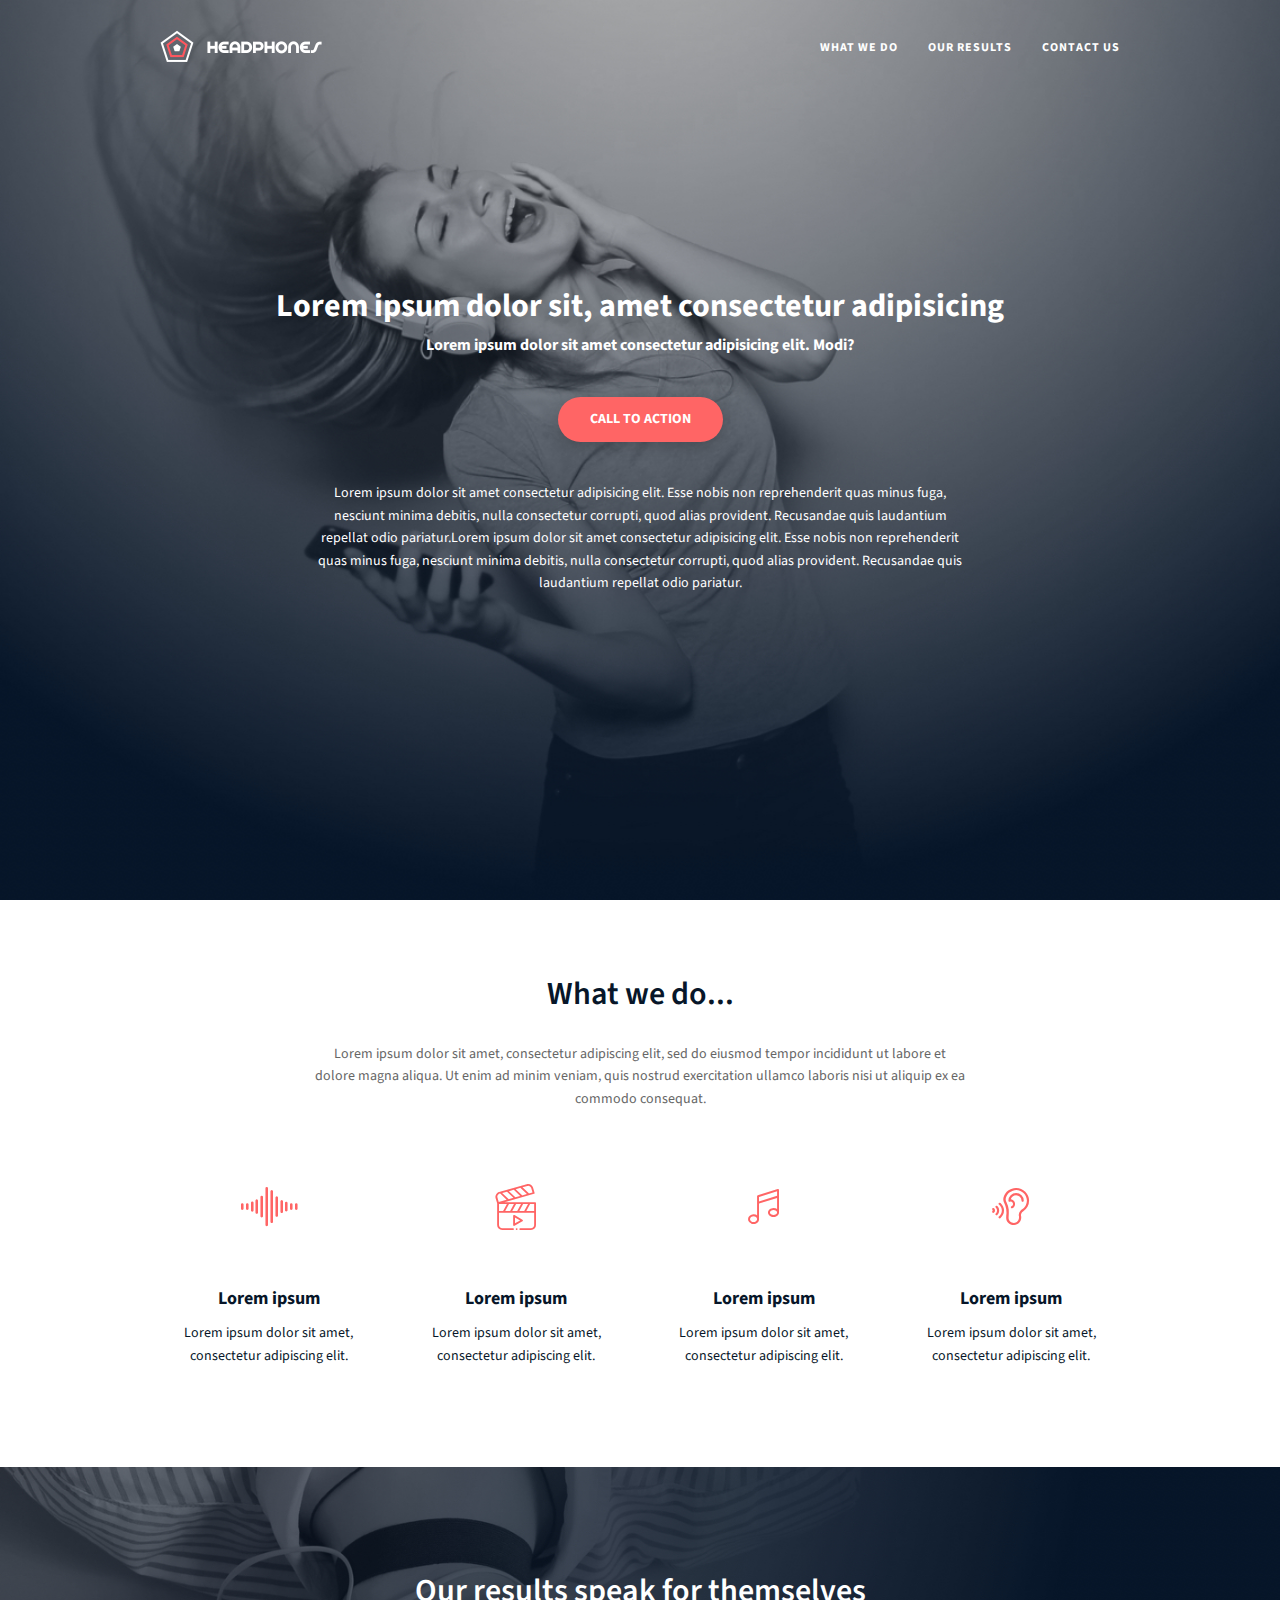
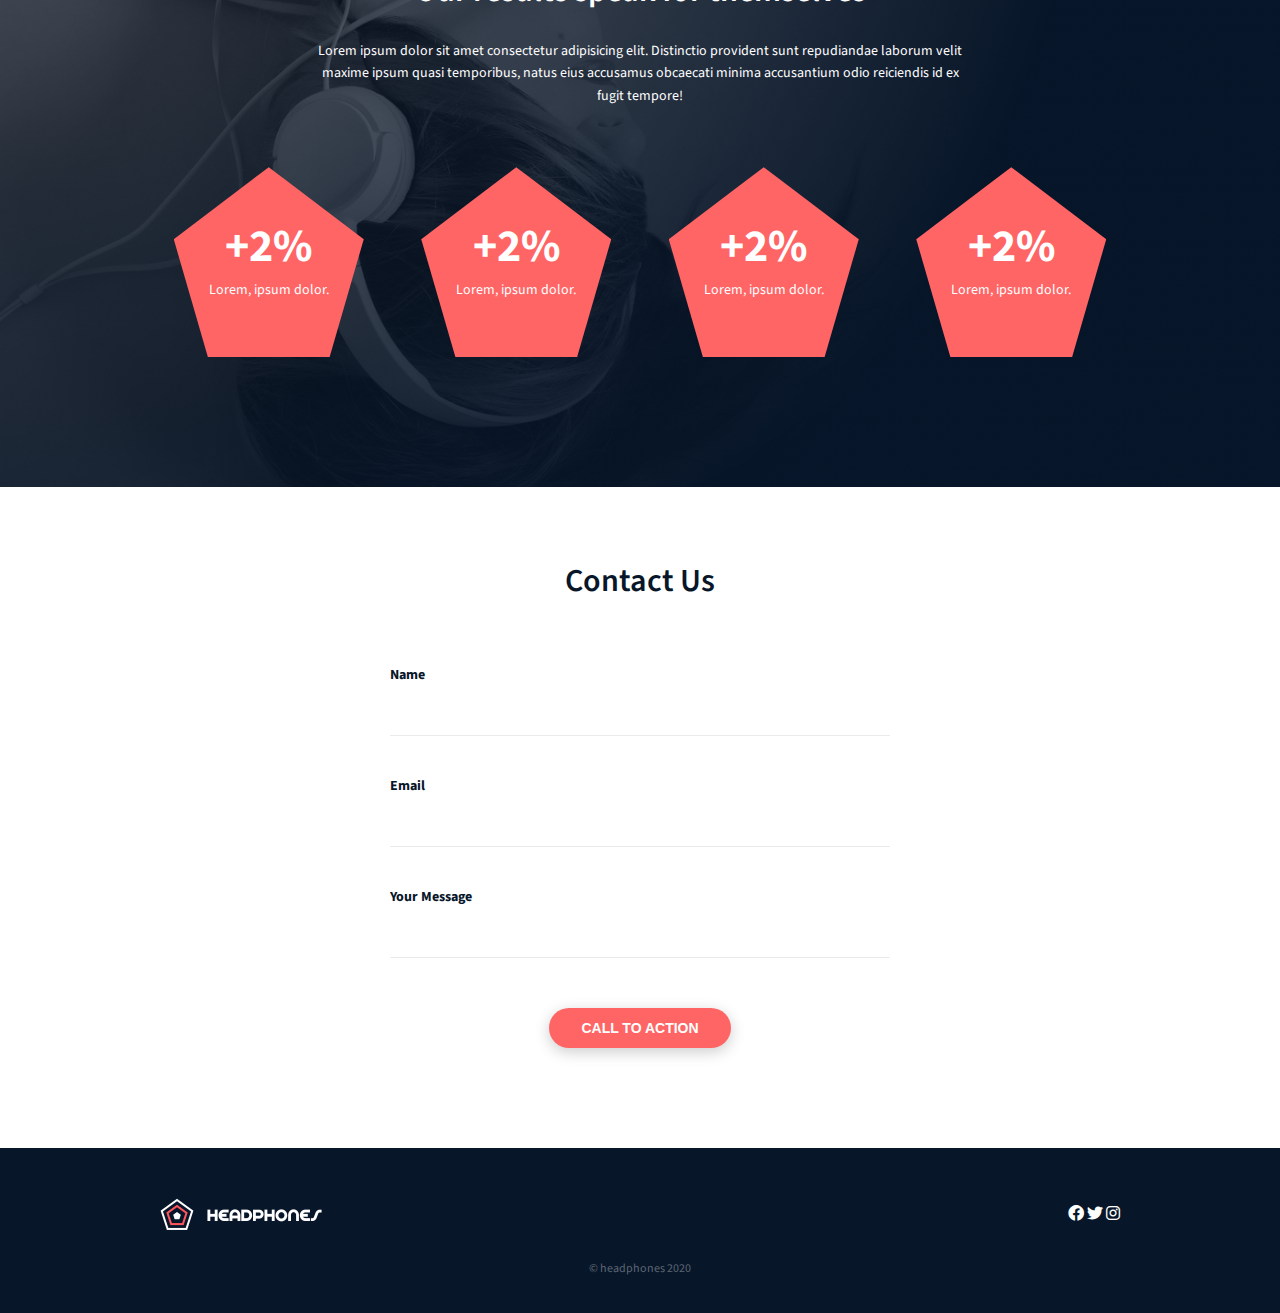
<file: headphones/6-index.html>
<!DOCTYPE html>
<html lang="en">
<head>
    <meta charset="UTF-8">
    <meta name="viewport" content="width=device-width, initial-scale=1.0">
    <title> Headphones Landing Page</title>
    <link rel="stylesheet" href="6-styles.css">
    <!-- Google Fonts: Source Sans Pro-->
    <link href="https://fonts.googleapis.com/css2?family=Source+Sans+Pro:wght@300;400;600;700&display=swap" rel="stylesheet">
    <!-- Font Awesome for the hamburger menu icon -->
    <link rel="stylesheet" href="https://cdnjs.cloudflare.com/ajax/libs/font-awesome/6.0.0/css/all.min.css">
    <!-- Favicon -->
    <link rel="icon" href="images/favicon.ico" type="image/x-icon">
</head>
<body>
    <!-- Header/ Hero Section -->
     <header class="header">
        <div class="container">
            <!-- Navigation -->
            <nav class="navbar">
                <!-- Hamburger Menu Icon (Mobile) -->
                <input type="checkbox" id="menu-toggle" class="menu-toggle">

                <label for="menu-toggle" class="menu-icon">
                    <i class="fas fa-bars"></i>
                </label>

                <a href="#" class="logo">
                    <img src="images/logo_headphones.png" alt="Headphones Logo" class="logo-img">
                </a>

                <!-- Nav links -->
                <ul class="nav-links">
                    <li><a href="#">what we do</a></li>
                    <li><a href="#">our results</a></li>
                    <li><a href="#">contact us</a></li>
                </ul>
            </nav>

            <!-- Hero Content -->
            <div class="hero-content">
                <h1 class="hero-title">Lorem ipsum dolor sit, amet consectetur adipisicing</h1>
                <p class="hero-subtitle">Lorem ipsum dolor sit amet consectetur adipisicing elit. Modi?</p>

                <a href="#" class="btn cta-btn">CALL TO ACTION</a>

                <p class="hero-text">
                    Lorem ipsum dolor sit amet consectetur adipisicing elit. Esse nobis non reprehenderit quas minus fuga, nesciunt minima debitis, nulla consectetur corrupti, quod alias provident. Recusandae quis laudantium repellat odio pariatur.Lorem ipsum dolor sit amet consectetur adipisicing elit. Esse nobis non reprehenderit quas minus fuga, nesciunt minima debitis, nulla consectetur corrupti, quod alias provident. Recusandae quis laudantium repellat odio pariatur.
                </P>
            </div>
        </div>
     </header>

     <!-- What We Do Section -->
      <section class="section what-we-do" id="what-we-do">
        <div class="container">

            <!-- Section Header -->
             <div class="section-header">
                <h2 class="section-title">What we do...</h2>
                <p class="section-tagline">
                    Lorem ipsum dolor sit amet, consectetur adipiscing elit, sed do eiusmod tempor incididunt ut labore et dolore magna aliqua. Ut enim ad minim veniam, quis nostrud exercitation ullamco laboris nisi ut aliquip ex ea commodo consequat.
                </p>
             </div>

            <!-- Grid Row-->
            <div class="row">

                <!-- Item 1: Sound -->
                <div class="col-3-12">
                    <div class="card">
                        <div class="icon-wrapper">
                            <span class="holberton_school-icon-ic_sound" aria-hidden="true"></span>
                        </div>
                        <h3>Lorem ipsum</h3>
                        <p>Lorem ipsum dolor sit amet, consectetur adipiscing elit.</p>
                    </div>
                </div>

                <!-- Item 2: Video -->
                <div class="col-3-12">
                    <div class="card">
                        <div class="icon-wrapper">
                            <span class="holberton_school-icon-ic_video" aria-hidden="true"></span>
                        </div>
                        <h3>Lorem ipsum</h3>
                        <p>Lorem ipsum dolor sit amet, consectetur adipiscing elit.</p>
                    </div>
                </div>

                <!-- Item 3: Music -->
                <div class="col-3-12">
                    <div class="card">
                        <div class="icon-wrapper">
                            <span class="holberton_school-icon-ic_music" aria-hidden="true"></span>
                        </div>
                        <h3>Lorem ipsum</h3>
                        <p>Lorem ipsum dolor sit amet, consectetur adipiscing elit.</p>
                    </div>
                </div>

                <!-- Item 4: Hearing -->
                <div class="col-3-12">
                    <div class="card">
                        <div class="icon-wrapper">
                            <span class="holberton_school-icon-ic_hearing" aria-hidden="true"></span>
                        </div>
                        <h3>Lorem ipsum</h3>
                        <p>Lorem ipsum dolor sit amet, consectetur adipiscing elit.</p>
                    </div>
                </div>

            </div>
        </div>
      </section>

    <!-- Our Results Section-->
     <section class="section our-results" id="our-results">
        <div class="container">
            <div class="section-header">
                <h2 class="section-title">Our results speak for themselves</h2>
                <p class="section-tagline">
                    Lorem ipsum dolor sit amet consectetur adipisicing elit. Distinctio provident sunt repudiandae laborum velit maxime ipsum quasi temporibus, natus eius accusamus obcaecati minima accusantium odio reiciendis id ex fugit tempore!
                </p>
            </div>

            <div class="row">
                <!-- Pentagon 1 -->
                <div class="col-3-12">
                    <div class="pentagon">
                        <h2>+2%</h2>
                        <p>Lorem, ipsum dolor.</p>
                    </div>
                </div>

                <!-- Pentagon 2 -->
                <div class="col-3-12">
                    <div class="pentagon">
                        <h2>+2%</h2>
                        <p>Lorem, ipsum dolor.</p>
                    </div>
                </div>

                <!-- Pentagon 2 -->
                <div class="col-3-12">
                    <div class="pentagon">
                        <h2>+2%</h2>
                        <p>Lorem, ipsum dolor.</p>
                    </div>
                </div>

                <!-- Pentagon 2 -->
                <div class="col-3-12">
                    <div class="pentagon">
                        <h2>+2%</h2>
                        <p>Lorem, ipsum dolor.</p>
                    </div>
                </div> 
            </div>
        </div>
     </section>

    <!-- Contact Us Section -->
     <section class="section contact-us" id="contact-us">
        <div class="container">
            <div class="section-header">
                <h2 class="section-title">Contact Us</h2>
            </div>

            <form action="#" method="POST" class="contact-form">
                <div class="form-group">
                    <label for="name">Name</label>
                    <input type="text" id="name" name="name" required>
                </div>

                <div class="form-group">
                    <label for="name">Email</label>
                    <input type="email" id="email" name="email" required>
                </div>

                <div class="form-group">
                    <label for="name">Your Message</label>
                    <input type="text" id="message" name="message" required>
                </div>

                <div class="form-footer">
                    <button type="submit" class="btn">CALL TO ACTION</button>
                </div>
            </form>
        </div>
     </section>

    <!-- Footer Section -->
     <footer class="footer">
        <div class="container">
            <div class="footer-row">
                <div class="footer-logo">
                    <img src="images/logo_headphones.png" alt="Headphones Logo" class="logo-img">
                </div>
                <div class="social links">
                    <a href="#" target="_blank"><i class="fab fa-facebook"></i></a>
                    <a href="#" target="_blank"><i class="fab fa-twitter"></i></a>
                    <a href="#" target="_blank"><i class="fab fa-instagram"></i></a>
                </div>
            </div>
            <p class="copyright">© headphones 2020</p>
        </div>
     </footer>

</body>
</html>
</file>
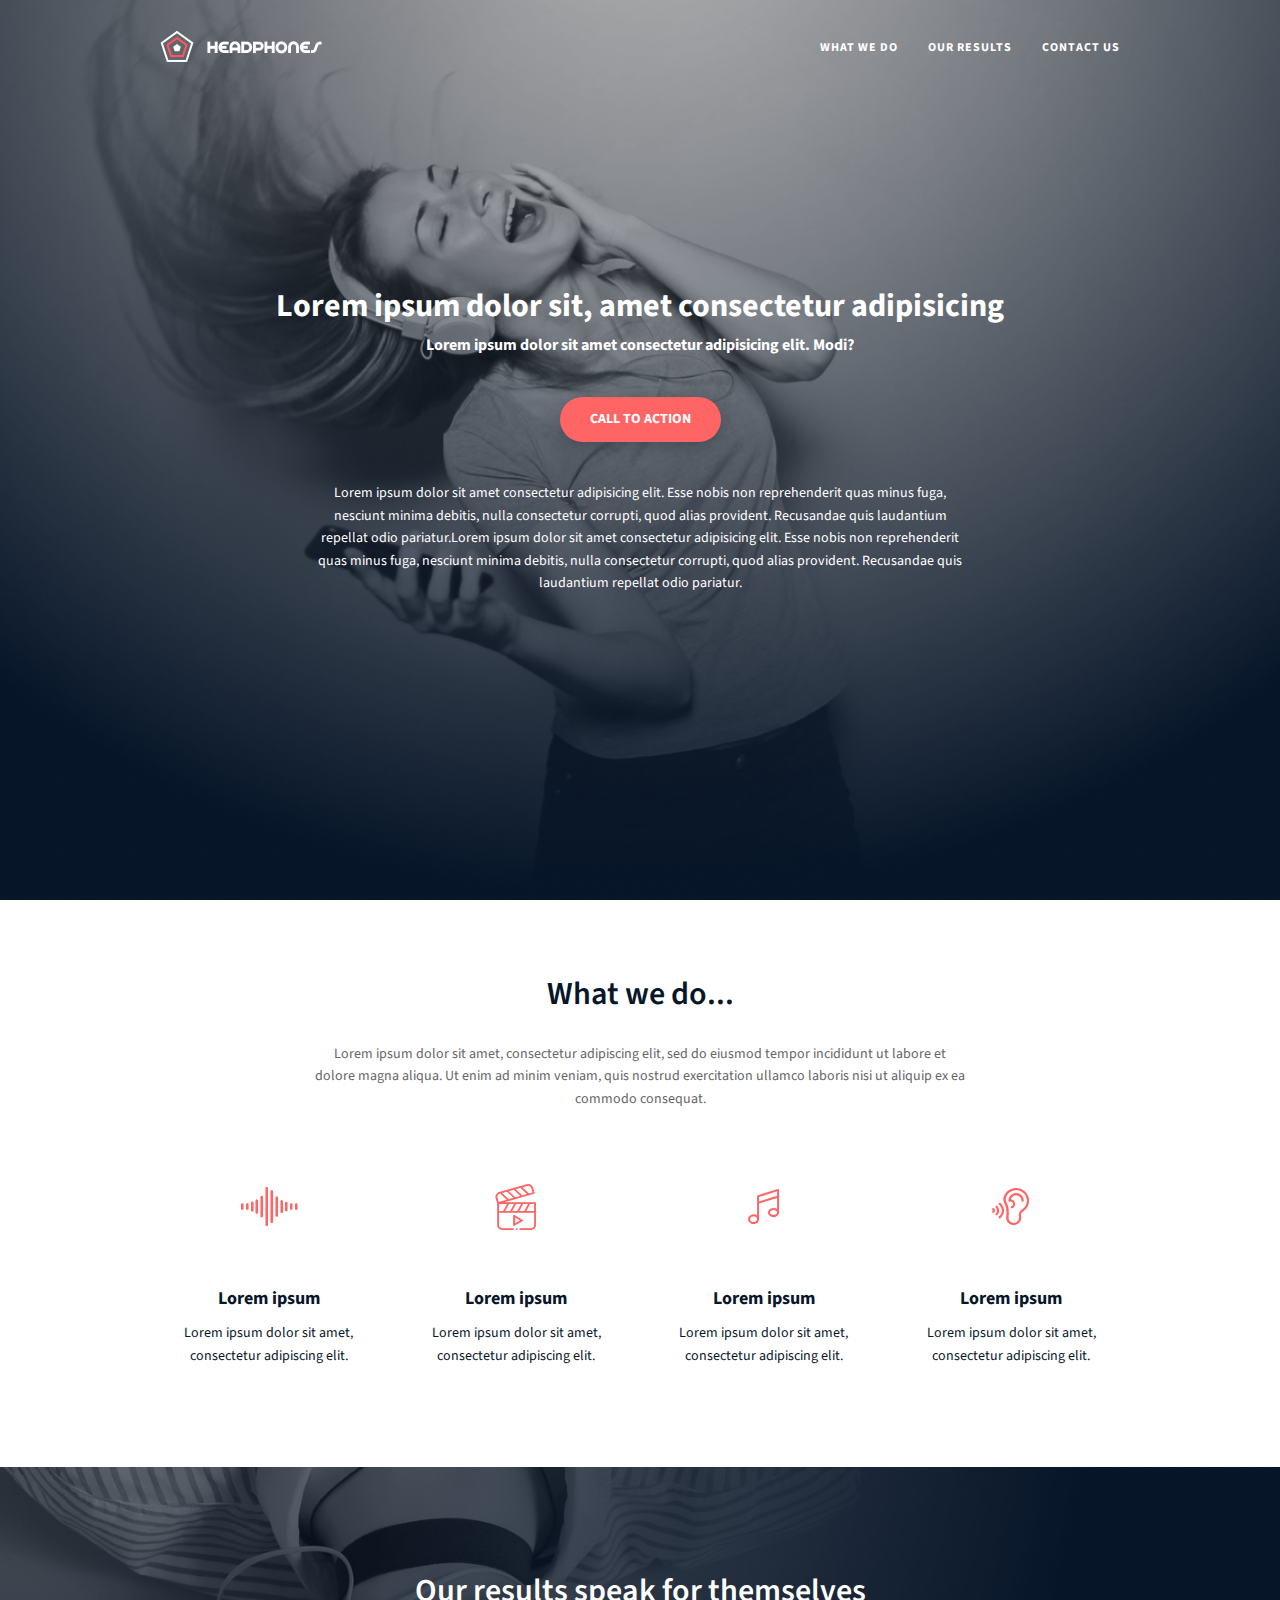
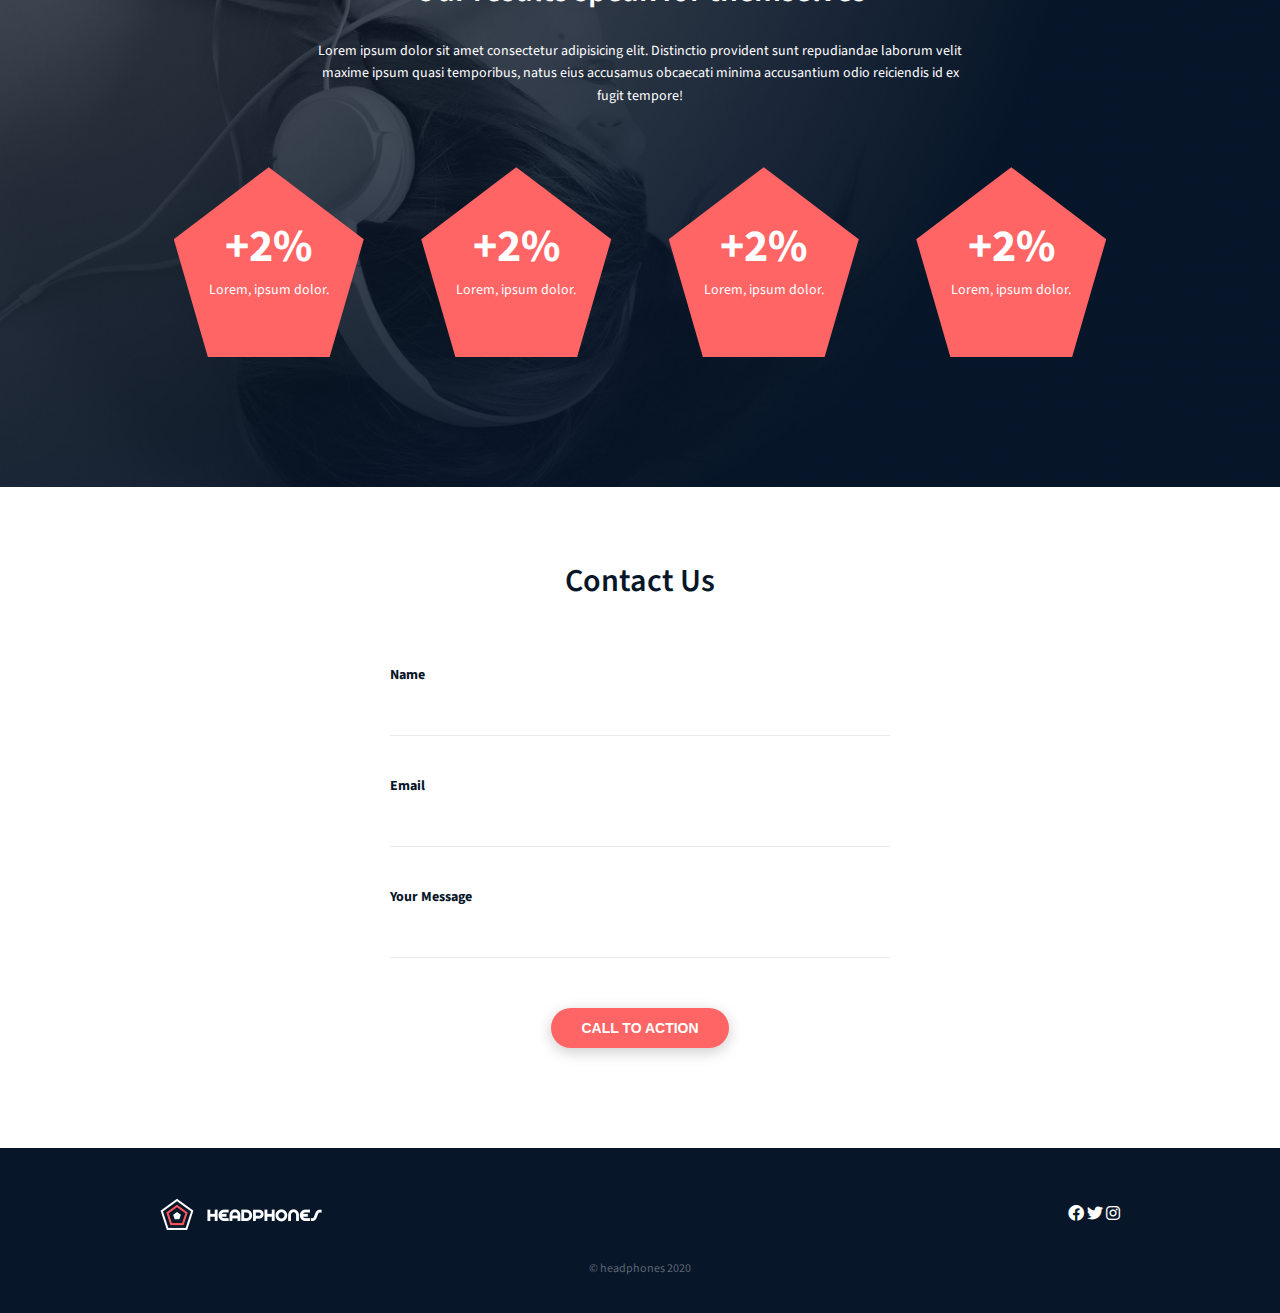
<file: headphones/7-index.html>
<!DOCTYPE html>
<html lang="en">
<head>
    <meta charset="UTF-8">
    <meta name="viewport" content="width=device-width, initial-scale=1.0">
    <title> Headphones Landing Page</title>
    <link rel="stylesheet" href="7-styles.css">
    <!-- Google Fonts: Source Sans Pro-->
    <link href="https://fonts.googleapis.com/css2?family=Source+Sans+Pro:wght@300;400;600;700&display=swap" rel="stylesheet">
    <!-- Font Awesome for the hamburger menu icon -->
    <link rel="stylesheet" href="https://cdnjs.cloudflare.com/ajax/libs/font-awesome/6.0.0/css/all.min.css">
    <!-- Favicon -->
    <link rel="icon" href="images/favicon.ico" type="image/x-icon">
</head>
<body>
    <!-- Header/ Hero Section -->
     <header class="header">
        <div class="container">
            <!-- Navigation -->
            <nav class="navbar">
                <!-- Hamburger Menu Icon (Mobile) -->
                <input type="checkbox" id="menu-toggle" class="menu-toggle">

                <label for="menu-toggle" class="menu-icon">
                    <i class="fas fa-bars"></i>
                </label>

                <a href="#" class="logo">
                    <img src="images/logo_headphones.png" alt="Headphones Logo" class="logo-img">
                </a>

                <!-- Nav links -->
                <ul class="nav-links">
                    <li><a href="#">what we do</a></li>
                    <li><a href="#">our results</a></li>
                    <li><a href="#">contact us</a></li>
                </ul>
            </nav>

            <!-- Hero Content -->
            <div class="hero-content">
                <h1 class="hero-title">Lorem ipsum dolor sit, amet consectetur adipisicing</h1>
                <p class="hero-subtitle">Lorem ipsum dolor sit amet consectetur adipisicing elit. Modi?</p>

                <a href="#" class="btn cta-btn">CALL TO ACTION</a>

                <p class="hero-text">
                    Lorem ipsum dolor sit amet consectetur adipisicing elit. Esse nobis non reprehenderit quas minus fuga, nesciunt minima debitis, nulla consectetur corrupti, quod alias provident. Recusandae quis laudantium repellat odio pariatur.Lorem ipsum dolor sit amet consectetur adipisicing elit. Esse nobis non reprehenderit quas minus fuga, nesciunt minima debitis, nulla consectetur corrupti, quod alias provident. Recusandae quis laudantium repellat odio pariatur.
                </P>
            </div>
        </div>
     </header>

     <!-- What We Do Section -->
      <section class="section what-we-do" id="what-we-do">
        <div class="container">

            <!-- Section Header -->
             <div class="section-header">
                <h2 class="section-title">What we do...</h2>
                <p class="section-tagline">
                    Lorem ipsum dolor sit amet, consectetur adipiscing elit, sed do eiusmod tempor incididunt ut labore et dolore magna aliqua. Ut enim ad minim veniam, quis nostrud exercitation ullamco laboris nisi ut aliquip ex ea commodo consequat.
                </p>
             </div>

            <!-- Grid Row-->
            <div class="row">

                <!-- Item 1: Sound -->
                <div class="col-3-12">
                    <div class="card">
                        <div class="icon-wrapper">
                            <span class="holberton_school-icon-ic_sound" aria-hidden="true"></span>
                        </div>
                        <h3>Lorem ipsum</h3>
                        <p>Lorem ipsum dolor sit amet, consectetur adipiscing elit.</p>
                    </div>
                </div>

                <!-- Item 2: Video -->
                <div class="col-3-12">
                    <div class="card">
                        <div class="icon-wrapper">
                            <span class="holberton_school-icon-ic_video" aria-hidden="true"></span>
                        </div>
                        <h3>Lorem ipsum</h3>
                        <p>Lorem ipsum dolor sit amet, consectetur adipiscing elit.</p>
                    </div>
                </div>

                <!-- Item 3: Music -->
                <div class="col-3-12">
                    <div class="card">
                        <div class="icon-wrapper">
                            <span class="holberton_school-icon-ic_music" aria-hidden="true"></span>
                        </div>
                        <h3>Lorem ipsum</h3>
                        <p>Lorem ipsum dolor sit amet, consectetur adipiscing elit.</p>
                    </div>
                </div>

                <!-- Item 4: Hearing -->
                <div class="col-3-12">
                    <div class="card">
                        <div class="icon-wrapper">
                            <span class="holberton_school-icon-ic_hearing" aria-hidden="true"></span>
                        </div>
                        <h3>Lorem ipsum</h3>
                        <p>Lorem ipsum dolor sit amet, consectetur adipiscing elit.</p>
                    </div>
                </div>

            </div>
        </div>
      </section>

    <!-- Our Results Section-->
     <section class="section our-results" id="our-results">
        <div class="container">
            <div class="section-header">
                <h2 class="section-title">Our results speak for themselves</h2>
                <p class="section-tagline">
                    Lorem ipsum dolor sit amet consectetur adipisicing elit. Distinctio provident sunt repudiandae laborum velit maxime ipsum quasi temporibus, natus eius accusamus obcaecati minima accusantium odio reiciendis id ex fugit tempore!
                </p>
            </div>

            <div class="row">
                <!-- Pentagon 1 -->
                <div class="col-3-12">
                    <div class="pentagon">
                        <h2>+2%</h2>
                        <p>Lorem, ipsum dolor.</p>
                    </div>
                </div>

                <!-- Pentagon 2 -->
                <div class="col-3-12">
                    <div class="pentagon">
                        <h2>+2%</h2>
                        <p>Lorem, ipsum dolor.</p>
                    </div>
                </div>

                <!-- Pentagon 2 -->
                <div class="col-3-12">
                    <div class="pentagon">
                        <h2>+2%</h2>
                        <p>Lorem, ipsum dolor.</p>
                    </div>
                </div>

                <!-- Pentagon 2 -->
                <div class="col-3-12">
                    <div class="pentagon">
                        <h2>+2%</h2>
                        <p>Lorem, ipsum dolor.</p>
                    </div>
                </div> 
            </div>
        </div>
     </section>

    <!-- Contact Us Section -->
     <section class="section contact-us" id="contact-us">
        <div class="container">
            <div class="section-header">
                <h2 class="section-title">Contact Us</h2>
            </div>

            <form action="#" method="POST" class="contact-form">
                <div class="form-group">
                    <label for="name">Name</label>
                    <input type="text" id="name" name="name" required>
                </div>

                <div class="form-group">
                    <label for="name">Email</label>
                    <input type="email" id="email" name="email" required>
                </div>

                <div class="form-group">
                    <label for="name">Your Message</label>
                    <input type="text" id="message" name="message" required>
                </div>

                <div class="form-footer">
                    <button type="submit" class="btn">CALL TO ACTION</button>
                </div>
            </form>
        </div>
     </section>

    <!-- Footer Section -->
     <footer class="footer">
        <div class="container">
            <div class="footer-row">
                <div class="footer-logo">
                    <img src="images/logo_headphones.png" alt="Headphones Logo" class="logo-img">
                </div>
                <div class="social links">
                    <a href="#" target="_blank"><i class="fab fa-facebook"></i></a>
                    <a href="#" target="_blank"><i class="fab fa-twitter"></i></a>
                    <a href="#" target="_blank"><i class="fab fa-instagram"></i></a>
                </div>
            </div>
            <p class="copyright">© headphones 2020</p>
        </div>
     </footer>

</body>
</html>
</file>
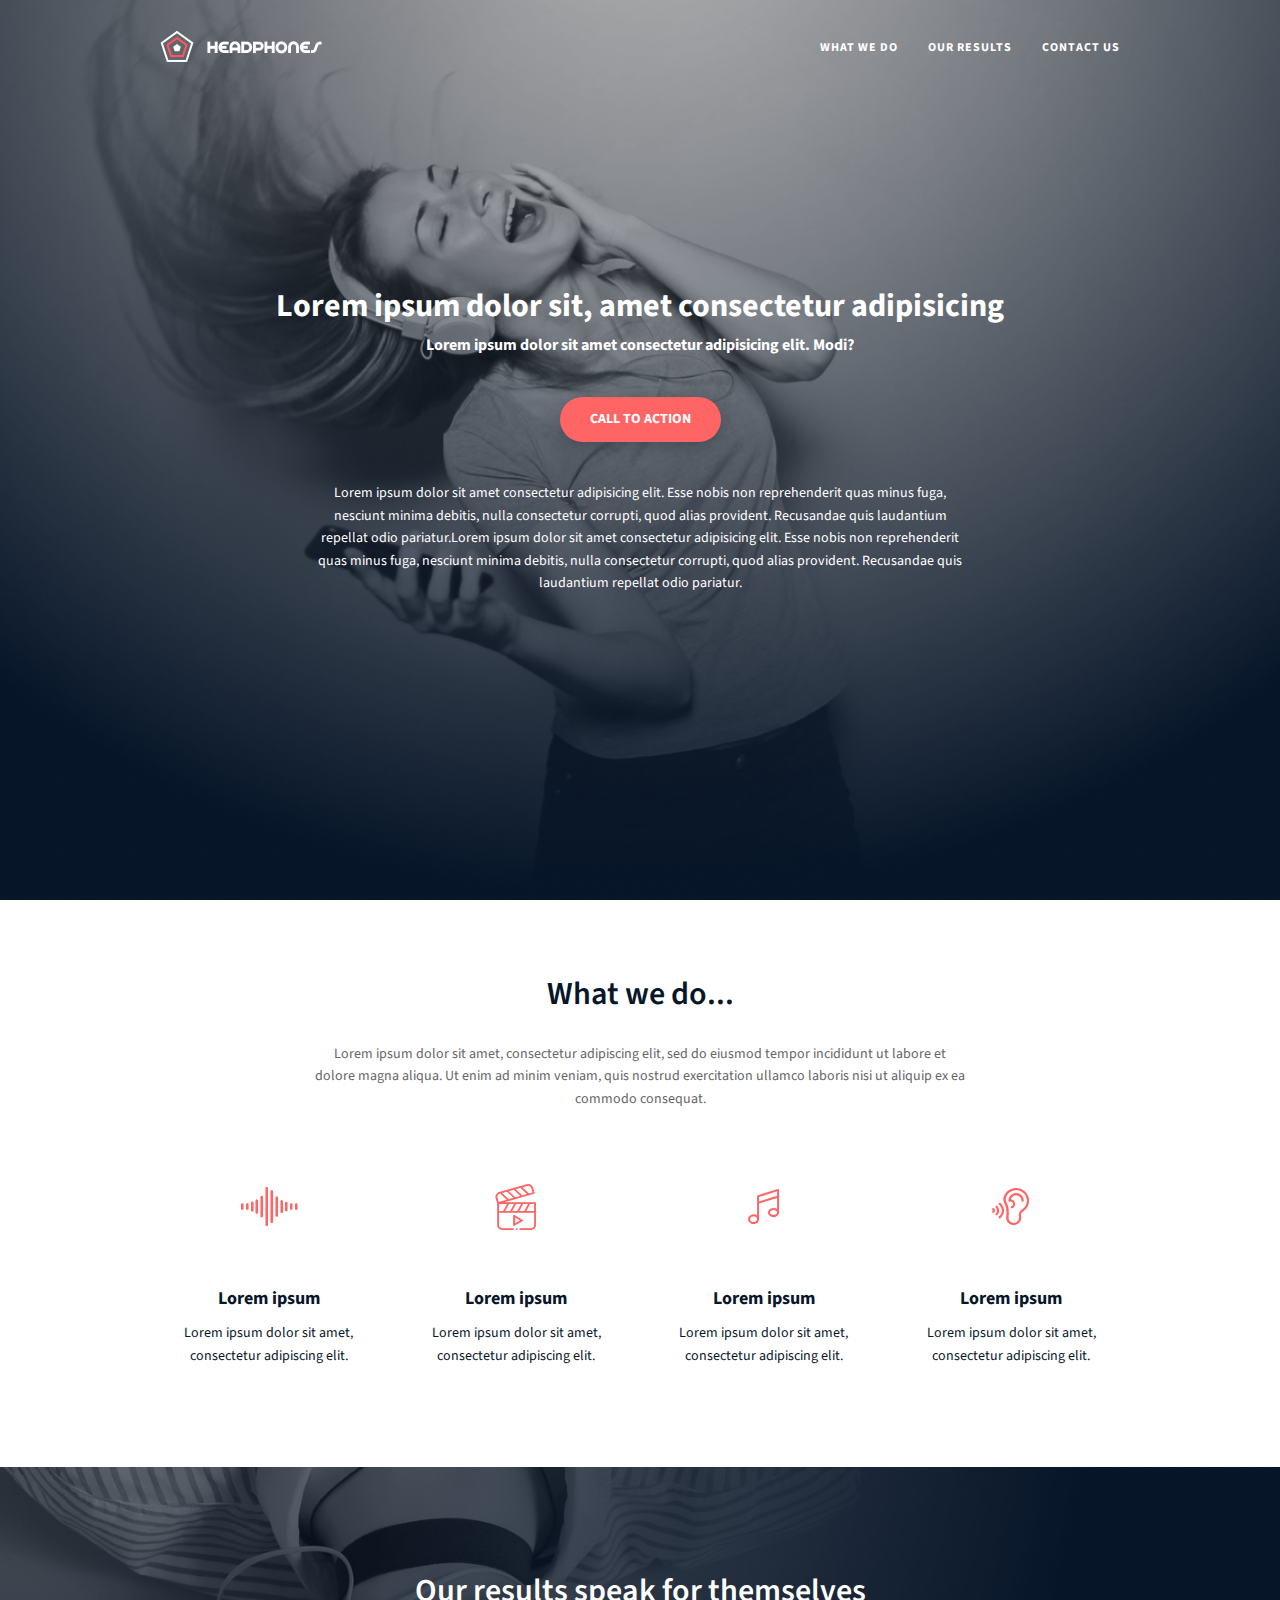
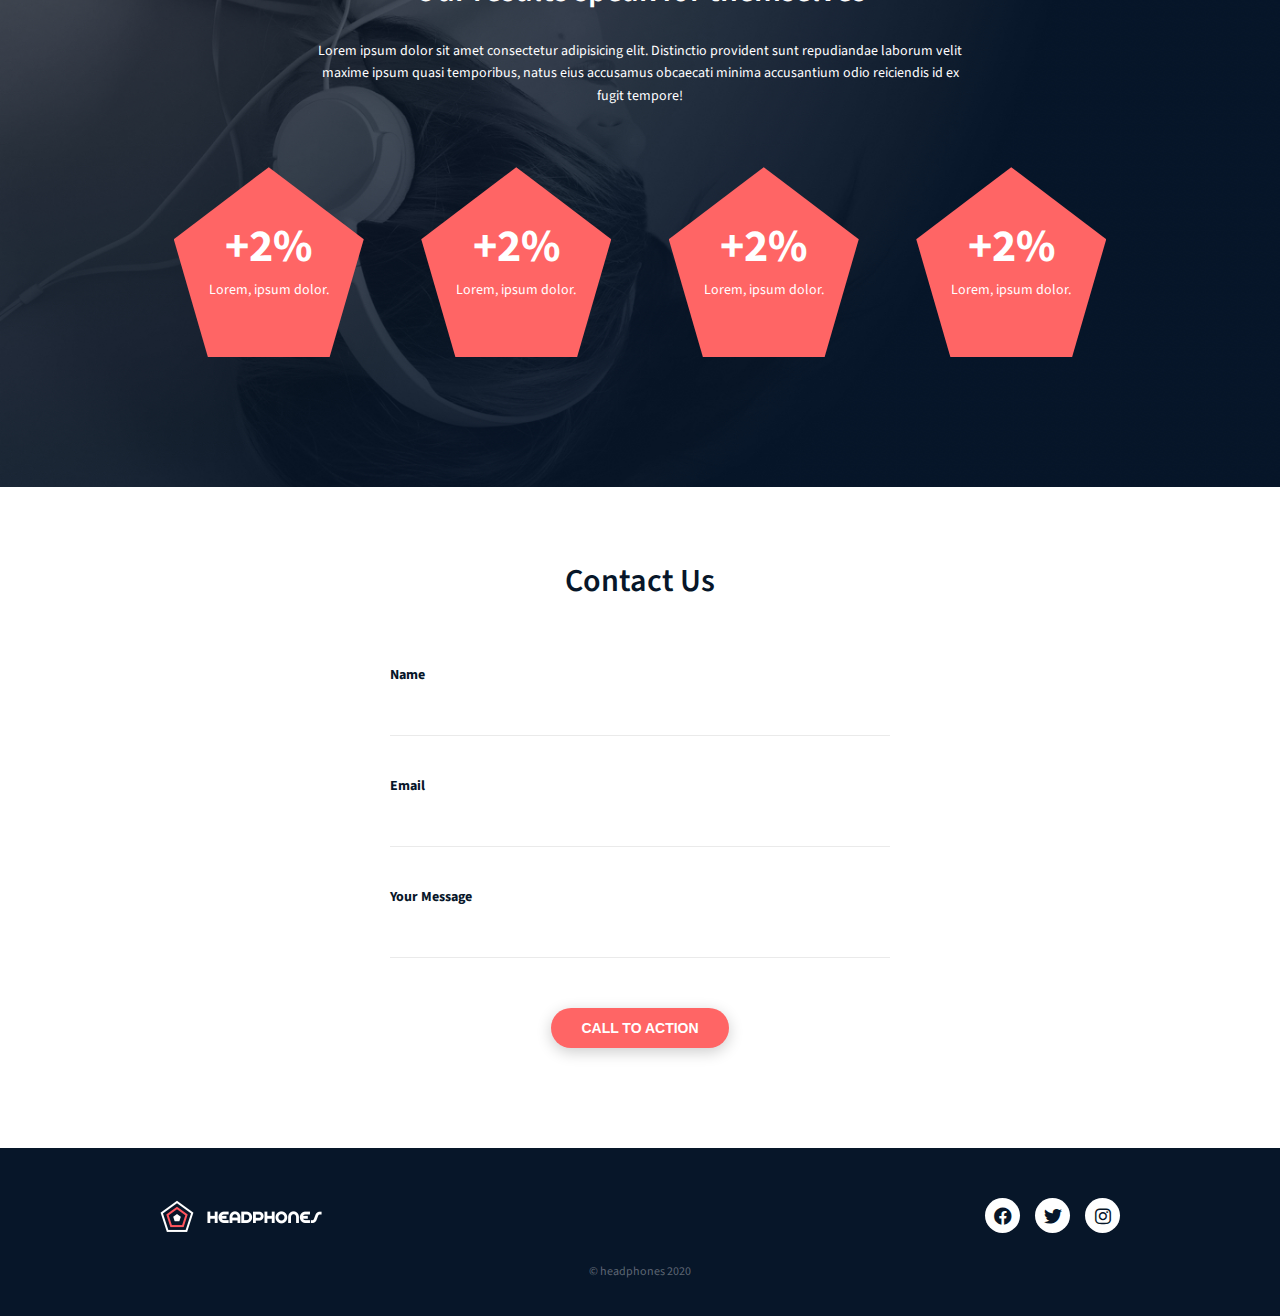
<file: headphones/8-index.html>
<!DOCTYPE html>
<html lang="en">
<head>
    <meta charset="UTF-8">
    <meta name="viewport" content="width=device-width, initial-scale=1.0">
    <title> Headphones Landing Page</title>
    <link rel="stylesheet" href="8-styles.css">
    <!-- Google Fonts: Source Sans Pro-->
    <link href="https://fonts.googleapis.com/css2?family=Source+Sans+Pro:wght@300;400;600;700&display=swap" rel="stylesheet">
    <!-- Font Awesome for the hamburger menu icon -->
    <link rel="stylesheet" href="https://cdnjs.cloudflare.com/ajax/libs/font-awesome/6.0.0/css/all.min.css">
    <!-- Favicon -->
    <link rel="icon" href="images/favicon.ico" type="image/x-icon">
</head>
<body>
    <!-- Header/ Hero Section -->
     <header class="header">
        <div class="container">
            <!-- Navigation -->
            <nav class="navbar">
                <!-- Javascript Menu Toggle -->
                <div class="menu-toggle">
                    <i class="fas fa-bars"></i>
                </div>

                <a href="#" class="logo">
                    <img src="images/logo_headphones.png" alt="Headphones Logo" class="logo-img">
                </a>

                <!-- Nav links -->
                <ul class="nav-links">
                    <li><a href="#">what we do</a></li>
                    <li><a href="#">our results</a></li>
                    <li><a href="#">contact us</a></li>
                </ul>
            </nav>

            <!-- Hero Content -->
            <div class="hero-content">
                <h1 class="hero-title">Lorem ipsum dolor sit, amet consectetur adipisicing</h1>
                <p class="hero-subtitle">Lorem ipsum dolor sit amet consectetur adipisicing elit. Modi?</p>

                <a href="#" class="btn cta-btn">CALL TO ACTION</a>

                <p class="hero-text">
                    Lorem ipsum dolor sit amet consectetur adipisicing elit. Esse nobis non reprehenderit quas minus fuga, nesciunt minima debitis, nulla consectetur corrupti, quod alias provident. Recusandae quis laudantium repellat odio pariatur.Lorem ipsum dolor sit amet consectetur adipisicing elit. Esse nobis non reprehenderit quas minus fuga, nesciunt minima debitis, nulla consectetur corrupti, quod alias provident. Recusandae quis laudantium repellat odio pariatur.
                </P>
            </div>
        </div>
     </header>

     <!-- What We Do Section -->
      <section class="section what-we-do" id="what-we-do">
        <div class="container">

            <!-- Section Header -->
             <div class="section-header">
                <h2 class="section-title">What we do...</h2>
                <p class="section-tagline">
                    Lorem ipsum dolor sit amet, consectetur adipiscing elit, sed do eiusmod tempor incididunt ut labore et dolore magna aliqua. Ut enim ad minim veniam, quis nostrud exercitation ullamco laboris nisi ut aliquip ex ea commodo consequat.
                </p>
             </div>

            <!-- Grid Row-->
            <div class="row">

                <!-- Item 1: Sound -->
                <div class="col-3-12">
                    <div class="card">
                        <div class="icon-wrapper">
                            <span class="holberton_school-icon-ic_sound" aria-hidden="true"></span>
                        </div>
                        <h3>Lorem ipsum</h3>
                        <p>Lorem ipsum dolor sit amet, consectetur adipiscing elit.</p>
                    </div>
                </div>

                <!-- Item 2: Video -->
                <div class="col-3-12">
                    <div class="card">
                        <div class="icon-wrapper">
                            <span class="holberton_school-icon-ic_video" aria-hidden="true"></span>
                        </div>
                        <h3>Lorem ipsum</h3>
                        <p>Lorem ipsum dolor sit amet, consectetur adipiscing elit.</p>
                    </div>
                </div>

                <!-- Item 3: Music -->
                <div class="col-3-12">
                    <div class="card">
                        <div class="icon-wrapper">
                            <span class="holberton_school-icon-ic_music" aria-hidden="true"></span>
                        </div>
                        <h3>Lorem ipsum</h3>
                        <p>Lorem ipsum dolor sit amet, consectetur adipiscing elit.</p>
                    </div>
                </div>

                <!-- Item 4: Hearing -->
                <div class="col-3-12">
                    <div class="card">
                        <div class="icon-wrapper">
                            <span class="holberton_school-icon-ic_hearing" aria-hidden="true"></span>
                        </div>
                        <h3>Lorem ipsum</h3>
                        <p>Lorem ipsum dolor sit amet, consectetur adipiscing elit.</p>
                    </div>
                </div>

            </div>
        </div>
      </section>

    <!-- Our Results Section-->
     <section class="section our-results" id="our-results">
        <div class="container">
            <div class="section-header">
                <h2 class="section-title">Our results speak for themselves</h2>
                <p class="section-tagline">
                    Lorem ipsum dolor sit amet consectetur adipisicing elit. Distinctio provident sunt repudiandae laborum velit maxime ipsum quasi temporibus, natus eius accusamus obcaecati minima accusantium odio reiciendis id ex fugit tempore!
                </p>
            </div>

            <div class="row">
                <!-- Pentagon 1 -->
                <div class="col-3-12">
                    <div class="pentagon">
                        <h2>+2%</h2>
                        <p>Lorem, ipsum dolor.</p>
                    </div>
                </div>

                <!-- Pentagon 2 -->
                <div class="col-3-12">
                    <div class="pentagon">
                        <h2>+2%</h2>
                        <p>Lorem, ipsum dolor.</p>
                    </div>
                </div>

                <!-- Pentagon 2 -->
                <div class="col-3-12">
                    <div class="pentagon">
                        <h2>+2%</h2>
                        <p>Lorem, ipsum dolor.</p>
                    </div>
                </div>

                <!-- Pentagon 2 -->
                <div class="col-3-12">
                    <div class="pentagon">
                        <h2>+2%</h2>
                        <p>Lorem, ipsum dolor.</p>
                    </div>
                </div> 
            </div>
        </div>
     </section>

    <!-- Contact Us Section -->
     <section class="section contact-us" id="contact-us">
        <div class="container">
            <div class="section-header">
                <h2 class="section-title">Contact Us</h2>
            </div>

            <form action="#" method="POST" class="contact-form">
                <div class="form-group">
                    <label for="name">Name</label>
                    <input type="text" id="name" name="name" required>
                </div>

                <div class="form-group">
                    <label for="name">Email</label>
                    <input type="email" id="email" name="email" required>
                </div>

                <div class="form-group">
                    <label for="name">Your Message</label>
                    <input type="text" id="message" name="message" required>
                </div>

                <div class="form-footer">
                    <button type="submit" class="btn">CALL TO ACTION</button>
                </div>
            </form>
        </div>
     </section>

    <!-- Footer Section -->
     <footer class="footer">
        <div class="container">
            <div class="footer-row">
                <div class="footer-logo">
                    <img src="images/logo_headphones.png" alt="Headphones Logo" class="logo-img">
                </div>
                <div class="social-links">
                    <a href="#" target="_blank"><i class="fab fa-facebook"></i></a>
                    <a href="#" target="_blank"><i class="fab fa-twitter"></i></a>
                    <a href="#" target="_blank"><i class="fab fa-instagram"></i></a>
                </div>
            </div>
            <p class="copyright">© headphones 2020</p>
        </div>
     </footer>

    <!-- Javascript for Menu Toggle -->
     <script src="8-script.js"></script>
</body>
</html>
</file>
<file: headphones/0-styles.css>
/* RESET & VARIABLES */
:root {
    /* Colors */
    --color-primary: #FF6565;
    --color-white: #FFFFFF;
    --color-dark: #071629;

    /* Fonts */
    --font-family-base: 'Source Sans Pro', sans-serif;
    --font-family-display: 'Spin-Cycle-OT', sans-serif;

    /* Layout */
    --max-width: 1000px;
}

/* Custom Font Definition*/
@font-face {
    font-family: 'Spin-Cycle-OT';
    src: url('fonts/Spin-Cycle-OT.otf') format('opentype'),
         url('fonts/Spin-Cycle-OT.woff') format('woff');
    font-weight: normal;
    font-style: normal;
}

/* Reset */
* {
    margin: 0;
    padding: 0;
    box-sizing: border-box;
}

body {
    font-family: var(--font-family-base);
    color: var(--color-white);
    font-size: 16px;
    line-height: 1.5;
    background-color: var(--color-dark);
}

a {
    text-decoration: none;
    color: inherit;
    transition: color 0.3s ease;
}

ul {
    list-style: none;
}

/* Utility Container */
.container {
    max-width: var(--max-width);
    margin: 0 auto;
    padding: 0 20px;
    width: 100%;
}

/* HEADER & HERO */
.header {
    background-image: url('images/headphones_hero_1.jpg');
    background-size: cover;
    background-position: center;
    background-repeat: no-repeat;
    min-height: 100vh;
    position: relative;
    display: flex;
    flex-direction: column;
}

/* Navbar */
.navbar {
    display: flex;
    justify-content: space-between;
    align-items: center;
    padding-top: 30px;
    margin-bottom: 25vh;
}

.logo-img {
    height: 32px;
    width: auto;
    display: block;
}

.nav-links {
    display: flex;
    gap: 30px;
}
 .nav-links a {
    text-transform: uppercase;
    font-weight: 700;
    font-size: 12px;
    letter-spacing: 1px;
 }

 .nav-links a:hover,
 .nav-links a:active {
    color: var(--color-primary);
 }

 /* Hide checkbox input */
 .menu-toggle {
    display: none;
 }

 .menu-icon {
    display: none;
    font-size: 24px;
    cursor: pointer;
    color: var(--color-primary);
 }

 /* Hero Content */
 .hero-content {
    text-align: center;
    max-width: 800px;
    margin: 0 auto;
    display: flex;
    flex-direction: column;
    align-items: center;
 }

 .hero-title {
    font-family: var(--font-family-base);
    font-weight: 700;
    font-size: 32px;
    margin-bottom: 0.5rem;
    line-height: 1.2;
 }

 .hero-subtitle {
    font-weight: 700;
    font-size: 16px;
    margin-bottom: 40px;
 }

 .hero-text {
    font-size: 14px;
    line-height: 1.6;
    margin-top: 40px;
    max-width: 650px;
 }

 /* Button Styling */
 .btn {
    display: inline-block;
    background-color: var(--color-primary);
    color: var(--color-white);
    border: none;
    border-radius: 25px;
    padding: 12px 32px;
    font-weight: 700;
    font-size: 14px;
    text-transform: uppercase;
    box-shadow: 0 4px 15px rgba(0, 0, 0, 0.2);
    cursor: pointer;
    transition: opacity 0.3s ease;
 }

 .btn:hover,
 .btn:active {
    opacity: 0.9;
 }

 /* Responsive */
 @media (max-width: 480px) {
    .container {
        padding: 0 20px;
    }

    /* Navbar Mobile Layout */
    .navbar {
        padding-top: 20px;
        margin-bottom: 5vh;
        position: relative;
        flex-wrap: wrap;
    }
    
    .nav-links {
        display: none;
    }

    .menu-icon {
        display: block;
    }

    /* Hamburger Logic (CSS Logic?) */
    .menu-toggle:checked ~ .nav-links {
        display: flex;
        flex-direction: column;

        position: relative;
        width: 100%;
        margin-top: 20px;
        
        background-color: rgba(7, 22, 41, 0.95);
        padding: 20px;
        border-radius: 8px;
        align-items: center;
        gap: 20px;
    }

    /*Hero adjustments */
    .hero-title {
        font-size: 26px;
    }

    .hero-subtitle {
        font-size: 14px;
        margin-bottom: 30px;
    }

    .hero-text {
        font-size: 13px;
        padding: 0 10px;
    }
 }
</file>
<file: headphones/1-styles.css>
/* RESET & BASE STYLES */
* {
    margin: 0;
    padding: 0;
    box-sizing: border-box;
}

body {
    font-family: var(--font-family-base);
    color: var(--color-white);
    font-size: 16px;
    line-height: 1.5;
    background-color: var(--color-dark);
}

a {
    text-decoration: none;
    color: inherit;
    transition: color 0.3s ease;
}

ul {
    list-style: none;
}

/* VARIABLES & FONTS */
:root {
    /* Colors */
    --color-primary: #FF6565;
    --color-white: #FFFFFF;
    --color-dark: #071629;

    /* Fonts */
    --font-family-base: 'Source Sans Pro', sans-serif;
    --font-family-display: 'Spin-Cycle-OT', sans-serif;

    /* Layout */
    --max-width: 1000px;
}

/* Custom Font: Spin Cycle */
@font-face {
    font-family: 'Spin-Cycle-OT';
    src: url('fonts/Spin-Cycle-OT.otf') format('opentype'),
         url('fonts/Spin-Cycle-OT.woff') format('woff');
    font-weight: normal;
    font-style: normal;
}

/* Custom Font: Holberton Icons */
@font-face {
    font-family: 'holberton_school-icon';
    src: url('fonts/holberton_school-icon.eot');
    src: url('fonts/holberton_school-icon.eot?#iefix') format('embedded-opentype'),
         url('fonts/holberton_school-icon.woff') format('woff'),
         url('fonts/holberton_school-icon.ttf') format('truetype'),
         url('fonts/holberton_school-icon.svg#holberton_school-icon') format('svg');
    font-weight: normal;
    font-style: normal;
}

/* Icon Mappings */
[class^="holberton_school-icon"], [class*=" holberton_school-icon-"] {
    font-family: 'holberton_school-icon' !important;
    font-style: normal;
    font-weight: normal;
    font-variant: normal;
    text-transform: none;
    line-height: 1;
    -webkit-font-smoothing: antialiased;
    -moz-osx-font-smoothing: grayscale;
}

/* Specific Character Codes */
.holberton_school-icon-ic_sound:before { content: "\e90e"; }
.holberton_school-icon-ic_video:before { content: "\e910"; }
.holberton_school-icon-ic_music:before { content: "\e90d"; }
.holberton_school-icon-ic_hearing:before { content: "\e909"; }

/* UTILITIES & MAIN SECTIONS */
.container {
    max-width: var(--max-width);
    margin: 0 auto;
    padding: 0 20px;
    width: 100%;
}

.section {
    padding: 70px 0;
}

.section-header {
    text-align: center;
    margin-bottom: 60px;
    max-width: 650px;
    margin-left: auto;
    margin-right: auto;
}

.section-title {
    font-size: 32px;
    font-weight: 600;
    margin-bottom: 25px;
    color: var(--color-dark);
}

.section-tagline {
    font-size: 14px;
    line-height: 1.6;
    color: var(--color-text-grey);
}

 /* Grid System */
 .col-3-12 {
    display: flex;
    flex-direction: row;
    align-items: center;
    text-align: center;
 }

 /* Card Styling */

.icon-wrapper {
    font-size: 60px;
    color: var(--color-primary);
    margin-bottom: 25px;
 }

.card h3 {
    font-size: 18px;
    font-weight: 700;
    margin-bottom: 10px;
    color: var(--color-dark);
 }

.card p {
    font-size: 14px;
    color: var(--color-dark);
    line-height: 1.6;
 }

/* HEADER & HERO */
.header {
    background-image: url('images/headphones_hero_1.jpg');
    background-size: cover;
    background-position: center;
    background-repeat: no-repeat;
    min-height: 100vh;
    position: relative;
    display: flex;
    flex-direction: column;
}

/* Navbar */
.navbar {
    display: flex;
    justify-content: space-between;
    align-items: center;
    padding-top: 30px;
    margin-bottom: 25vh;
}

.logo-img {
    height: 32px;
    width: auto;
    display: block;
}

.nav-links {
    display: flex;
    gap: 30px;
}
 .nav-links a {
    text-transform: uppercase;
    font-weight: 700;
    font-size: 12px;
    letter-spacing: 1px;
 }

 .nav-links a:hover,
 .nav-links a:active {
    color: var(--color-primary);
 }

 /* Hide checkbox input */
 .menu-toggle, .menu-icon {
    display: none;
 }

 .menu-icon {
    font-size: 24px;
    cursor: pointer;
    color: var(--color-primary);
 }

 /* Hero Content */
 .hero-content {
    text-align: center;
    max-width: 800px;
    margin: 0 auto;
    display: flex;
    flex-direction: column;
    align-items: center;
 }

 .hero-title {
    font-family: var(--font-family-base);
    font-weight: 700;
    font-size: 32px;
    margin-bottom: 0.5rem;
    line-height: 1.2;
 }

 .hero-subtitle {
    font-weight: 700;
    font-size: 16px;
    margin-bottom: 40px;
 }

 .hero-text {
    font-size: 14px;
    line-height: 1.6;
    margin-top: 40px;
    max-width: 650px;
 }

 /* Button Styling */
 .btn {
    display: inline-block;
    background-color: var(--color-primary);
    color: var(--color-white);
    border: none;
    border-radius: 25px;
    padding: 12px 32px;
    font-weight: 700;
    font-size: 14px;
    text-transform: uppercase;
    box-shadow: 0 4px 15px rgba(0, 0, 0, 0.2);
    cursor: pointer;
    transition: opacity 0.3s ease;
 }

 .btn:hover,
 .btn:active {
    opacity: 0.9;
 }

 /* What We Do Section Style */
 .what-we-do {
    background-color: var(--color-white);
    color: var(--color-dark);
 }

 /* Responsive */
 @media (max-width: 480px) {
    .container {
        padding: 0 20px;
    }

    /* Navbar Mobile Layout */
    .navbar {
        padding-top: 20px;
        margin-bottom: 5vh;
        position: relative;
        flex-wrap: wrap;
    }
    
    .nav-links { display: none; }
    .menu-icon { display: block; }

    /* Hamburger Logic (CSS Logic?) */
    .menu-toggle:checked ~ .nav-links {
        display: flex;
        flex-direction: column;
        position: relative;
        width: 100%;
        margin-top: 20px;
        background-color: rgba(7, 22, 41, 0.85);
        padding: 20px;
        border-radius: 8px;
        align-items: center;
        gap: 20px;
        z-index: 10;
    }

    /*Typography adjustments */
    .hero-title { font-size: 26px; }
    .hero-subtitle { font-size: 14px; margin-bottom: 30px; }
    .hero-text { font-size: 13px; padding: 0 10px; }

    /* Stack Columns on Mobile */
    .col-3-12 {
        width: 100%;
        flex: 0 0 100%;
        max-width: 100%;
        margin-bottom: 40px;
    }

    .section-header {
        margin-bottom: 30px;
    }
 }

 @media (min-width: 481px) and (max-width: 768px) {
    .col-3-12 {
        width: 50%;
        flex: 0 0 50%;
        max-width: 50%;
        margin-bottom: 40px;
    }
 }
</file>
<file: headphones/2-styles.css>
/* RESET & BASE STYLES */
* {
    margin: 0;
    padding: 0;
    box-sizing: border-box; /* CRITICAL: If this breaks, the grid breaks! */
}

body {
    font-family: var(--font-family-base);
    color: var(--color-white);
    font-size: 16px;
    line-height: 1.5;
    background-color: var(--color-dark);
}

a {
    text-decoration: none;
    color: inherit;
    transition: color 0.3s ease;
}

ul {
    list-style: none;
}

/* VARIABLES & FONTS */
:root {
    --color-primary: #FF6565;
    --color-white: #FFFFFF;
    --color-dark: #071629;
    --color-text-grey: #666666;
    --font-family-base: 'Source Sans Pro', sans-serif;
    --font-family-display: 'Spin-Cycle-OT', sans-serif;
    --max-width: 1000px;
}

/* FONTS */
@font-face {
    font-family: 'Spin-Cycle-OT';
    src: url('fonts/Spin-Cycle-OT.otf') format('opentype'),
         url('fonts/Spin-Cycle-OT.woff') format('woff');
    font-weight: normal;
    font-style: normal;
}

@font-face {
    font-family: 'holberton_school-icon';
    src: url('fonts/holberton_school-icon.eot');
    src: url('fonts/holberton_school-icon.eot?#iefix') format('embedded-opentype'),
         url('fonts/holberton_school-icon.woff') format('woff'),
         url('fonts/holberton_school-icon.ttf') format('truetype'),
         url('fonts/holberton_school-icon.svg#holberton_school-icon') format('svg');
    font-weight: normal;
    font-style: normal;
}

[class^="holberton_school-icon"], [class*=" holberton_school-icon-"] {
    font-family: 'holberton_school-icon' !important;
    font-style: normal;
    font-weight: normal;
    font-variant: normal;
    text-transform: none;
    line-height: 1;
    -webkit-font-smoothing: antialiased;
    -moz-osx-font-smoothing: grayscale;
}

.holberton_school-icon-ic_sound:before { content: "\e90e"; }
.holberton_school-icon-ic_video:before { content: "\e910"; }
.holberton_school-icon-ic_music:before { content: "\e90d"; }
.holberton_school-icon-ic_hearing:before { content: "\e909"; }

/* UTILITIES */
.container {
    max-width: var(--max-width);
    margin: 0 auto;
    padding: 0 20px;
    width: 100%;
}

.section {
    padding: 70px 0;
}

.section-header {
    text-align: center;
    margin-bottom: 60px;
    max-width: 650px;
    margin-left: auto;
    margin-right: auto;
}

.section-title {
    font-size: 32px;
    font-weight: 600;
    margin-bottom: 25px;
    color: var(--color-dark);
}

.section-tagline {
    font-size: 14px;
    line-height: 1.6;
    color: var(--color-text-grey);
}

/* GRID SYSTEM */

/* 1. Parent Row */
.row {
    display: flex;          
    flex-wrap: wrap;       
    margin-right: -15px;
    margin-left: -15px;
    width: auto;
}

/* 2. Columns (Desktop) */
.col-3-12 {
    width: 25%;
    padding: 0 15px;
    margin-bottom: 30px;
    
    /* Content Layout */
    display: flex;
    flex-direction: column; 
    align-items: center;
    text-align: center;
}

/* COMPONENTS */
.icon-wrapper {
    font-size: 60px;
    color: var(--color-primary);
    margin-bottom: 25px;
    display: block;
}

.card h3 {
    font-size: 18px;
    font-weight: 700;
    margin-bottom: 10px;
    color: var(--color-dark);
}

.card p {
    font-size: 14px;
    color: var(--color-dark);
    line-height: 1.6;
}

.btn {
    display: inline-block;
    background-color: var(--color-primary);
    color: var(--color-white);
    border: none;
    border-radius: 25px;
    padding: 12px 32px;
    font-weight: 700;
    font-size: 14px;
    text-transform: uppercase;
    box-shadow: 0 4px 15px rgba(0, 0, 0, 0.2);
    cursor: pointer;
    transition: opacity 0.3s ease;
}

.btn:hover {
    opacity: 0.9;
}

/* HEADER & HERO */
.header {
    background-image: url('images/headphones_hero_1.jpg');
    background-size: cover;
    background-position: center;
    background-repeat: no-repeat;
    min-height: 100vh;
    position: relative;
    display: flex;
    flex-direction: column;
}

.navbar {
    display: flex;
    justify-content: space-between;
    align-items: center;
    padding-top: 30px;
    margin-bottom: 25vh;
}

.logo-img {
    height: 32px;
    width: auto;
    display: block;
}

.nav-links {
    display: flex;
    gap: 30px;
}
.nav-links a {
    text-transform: uppercase;
    font-weight: 700;
    font-size: 12px;
    letter-spacing: 1px;
}

.nav-links a:hover,
.nav-links a:active {
    color: var(--color-primary);
}

.menu-toggle, .menu-icon {
    display: none;
}

.menu-icon {
    font-size: 24px;
    cursor: pointer;
    color: var(--color-primary);
}

.hero-content {
    text-align: center;
    max-width: 800px;
    margin: 0 auto;
    display: flex;
    flex-direction: column;
    align-items: center;
}

.hero-title {
    font-family: var(--font-family-base);
    font-weight: 700;
    font-size: 32px;
    margin-bottom: 0.5rem;
    line-height: 1.2;
}

.hero-subtitle {
    font-weight: 700;
    font-size: 16px;
    margin-bottom: 40px;
}

.hero-text {
    font-size: 14px;
    line-height: 1.6;
    margin-top: 40px;
    max-width: 650px;
}

/* SECTIONS */
.what-we-do {
    background-color: var(--color-white);
    color: var(--color-dark);
}

.our-results {
    background-image: url('images/headphones_hero_2.jpg');
    background-size: cover;
    color: white;
    position: relative;
    padding: 100px 0;
}

.our-results .section-title,
.our-results .section-tagline {
    color: white;
}

/* PENTAGON IMAGE STYLING */
.pentagon-item {
    position: relative;
    width: 190px;
    margin: 0 auto;
}

.pentagon-img {
    width: 100%;
    display: block;
}

.pentagon-content {
    position: absolute;
    top: 50%;
    left: 50%;
    transform: translate(-50%, -50%);
    text-align: center;
    color: white;
    width: 100%;
}

.pentagon-content h3 {
    font-size: 32px;
    font-weight: 700;
    margin-bottom: 5px;
}

.pentagon-content p {
    font-size: 14px;
    font-weight: 400;
}

/* RESPONSIVE */
@media (max-width: 480px) {
    .container { padding: 0 20px; }
    
    .navbar {
        padding-top: 20px;
        margin-bottom: 5vh;
        position: relative;
        flex-wrap: wrap;
    }
    
    .nav-links { display: none; }
    .menu-icon { display: block; }

    .menu-toggle:checked ~ .nav-links {
        display: flex;
        flex-direction: column;
        position: relative;
        width: 100%;
        margin-top: 20px;
        background-color: rgba(7, 22, 41, 0.85);
        padding: 20px;
        border-radius: 8px;
        align-items: center;
        gap: 20px;
        z-index: 10;
    }

    .hero-title { font-size: 26px; }
    .hero-subtitle { font-size: 14px; margin-bottom: 30px; }
    .hero-text { font-size: 13px; padding: 0 10px; }

    /* STACK COLUMNS ON MOBILE */
    .col-3-12 {
        width: 100%;
        margin-bottom: 40px;
    }

    .section-header { margin-bottom: 30px; }
}

@media (min-width: 481px) and (max-width: 768px) {
    .col-3-12 {
        width: 50%;
        margin-bottom: 40px;
    }
}
</file>
<file: headphones/3-styles.css>
/* RESET & BASE STYLES */
* {
    margin: 0;
    padding: 0;
    box-sizing: border-box; /* CRITICAL: If this breaks, the grid breaks! */
}

body {
    font-family: var(--font-family-base);
    color: var(--color-white);
    font-size: 16px;
    line-height: 1.5;
    background-color: var(--color-dark);
}

a {
    text-decoration: none;
    color: inherit;
    transition: color 0.3s ease;
}

ul {
    list-style: none;
}

/* VARIABLES & FONTS */
:root {
    --color-primary: #FF6565;
    --color-white: #FFFFFF;
    --color-dark: #071629;
    --color-text-grey: #666666;
    --font-family-base: 'Source Sans Pro', sans-serif;
    --font-family-display: 'Spin-Cycle-OT', sans-serif;
    --max-width: 1000px;
}

/* FONTS */
@font-face {
    font-family: 'Spin-Cycle-OT';
    src: url('fonts/Spin-Cycle-OT.otf') format('opentype'),
         url('fonts/Spin-Cycle-OT.woff') format('woff');
    font-weight: normal;
    font-style: normal;
}

@font-face {
    font-family: 'holberton_school-icon';
    src: url('fonts/holberton_school-icon.eot');
    src: url('fonts/holberton_school-icon.eot?#iefix') format('embedded-opentype'),
         url('fonts/holberton_school-icon.woff') format('woff'),
         url('fonts/holberton_school-icon.ttf') format('truetype'),
         url('fonts/holberton_school-icon.svg#holberton_school-icon') format('svg');
    font-weight: normal;
    font-style: normal;
}

[class^="holberton_school-icon"], [class*=" holberton_school-icon-"] {
    font-family: 'holberton_school-icon' !important;
    font-style: normal;
    font-weight: normal;
    font-variant: normal;
    text-transform: none;
    line-height: 1;
    -webkit-font-smoothing: antialiased;
    -moz-osx-font-smoothing: grayscale;
}

.holberton_school-icon-ic_sound:before { content: "\e90e"; }
.holberton_school-icon-ic_video:before { content: "\e910"; }
.holberton_school-icon-ic_music:before { content: "\e90d"; }
.holberton_school-icon-ic_hearing:before { content: "\e909"; }

/* UTILITIES */
.container {
    max-width: var(--max-width);
    margin: 0 auto;
    padding: 0 20px;
    width: 100%;
}

.section {
    padding: 70px 0;
}

.section-header {
    text-align: center;
    margin-bottom: 60px;
    max-width: 650px;
    margin-left: auto;
    margin-right: auto;
}

.section-title {
    font-size: 32px;
    font-weight: 600;
    margin-bottom: 25px;
    color: var(--color-dark);
}

.section-tagline {
    font-size: 14px;
    line-height: 1.6;
    color: var(--color-text-grey);
}

/* GRID SYSTEM */

/* 1. Parent Row */
.row {
    display: flex;          
    flex-wrap: wrap;       
    margin-right: -15px;
    margin-left: -15px;
    width: auto;
}

/* 2. Columns (Desktop) */
.col-3-12 {
    width: 25%;
    padding: 0 15px;
    margin-bottom: 30px;
    
    /* Content Layout */
    display: flex;
    flex-direction: column; 
    align-items: center;
    text-align: center;
}

/* COMPONENTS */
.icon-wrapper {
    font-size: 60px;
    color: var(--color-primary);
    margin-bottom: 25px;
    display: block;
}

.card h3 {
    font-size: 18px;
    font-weight: 700;
    margin-bottom: 10px;
    color: var(--color-dark);
}

.card p {
    font-size: 14px;
    color: var(--color-dark);
    line-height: 1.6;
}

.btn {
    display: inline-block;
    background-color: var(--color-primary);
    color: var(--color-white);
    border: none;
    border-radius: 25px;
    padding: 12px 32px;
    font-weight: 700;
    font-size: 14px;
    text-transform: uppercase;
    box-shadow: 0 4px 15px rgba(0, 0, 0, 0.2);
    cursor: pointer;
    transition: opacity 0.3s ease;
}

.btn:hover {
    opacity: 0.9;
}

/* HEADER & HERO */
.header {
    background-image: url('images/headphones_hero_1.jpg');
    background-size: cover;
    background-position: center;
    background-repeat: no-repeat;
    min-height: 100vh;
    position: relative;
    display: flex;
    flex-direction: column;
}

.navbar {
    display: flex;
    justify-content: space-between;
    align-items: center;
    padding-top: 30px;
    margin-bottom: 25vh;
}

.logo-img {
    height: 32px;
    width: auto;
    display: block;
}

.nav-links {
    display: flex;
    gap: 30px;
}
.nav-links a {
    text-transform: uppercase;
    font-weight: 700;
    font-size: 12px;
    letter-spacing: 1px;
}

.nav-links a:hover,
.nav-links a:active {
    color: var(--color-primary);
}

.menu-toggle, .menu-icon {
    display: none;
}

.menu-icon {
    font-size: 24px;
    cursor: pointer;
    color: var(--color-primary);
}

.hero-content {
    text-align: center;
    max-width: 800px;
    margin: 0 auto;
    display: flex;
    flex-direction: column;
    align-items: center;
}

.hero-title {
    font-family: var(--font-family-base);
    font-weight: 700;
    font-size: 32px;
    margin-bottom: 0.5rem;
    line-height: 1.2;
}

.hero-subtitle {
    font-weight: 700;
    font-size: 16px;
    margin-bottom: 40px;
}

.hero-text {
    font-size: 14px;
    line-height: 1.6;
    margin-top: 40px;
    max-width: 650px;
}

/* SECTIONS */
.what-we-do {
    background-color: var(--color-white);
    color: var(--color-dark);
}

.our-results {
    background-image: url('images/headphones_hero_2.jpg') no-repeat center center;
    background-size: cover;
    color: white;
    position: relative;
    padding: 100px 0;
}

.our-results .section-title,
.our-results .section-tagline {
    color: white;
}

/* PENTAGON IMAGE STYLING */
.pentagon-item {
    position: relative;
    width: 190px;
    margin: 0 auto;
}

.pentagon-img {
    width: 100%;
    display: block;
}

.pentagon-content {
    position: absolute;
    top: 50%;
    left: 50%;
    transform: translate(-50%, -50%);
    text-align: center;
    color: white;
    width: 100%;
}

.pentagon-content h3 {
    font-size: 32px;
    font-weight: 700;
    margin-bottom: 5px;
}

.pentagon-content p {
    font-size: 14px;
    font-weight: 400;
}

/* RESPONSIVE */
@media (max-width: 480px) {
    .container { padding: 0 20px; }
    
    .navbar {
        padding-top: 20px;
        margin-bottom: 5vh;
        position: relative;
        flex-wrap: wrap;
    }
    
    .nav-links { display: none; }
    .menu-icon { display: block; }

    .menu-toggle:checked ~ .nav-links {
        display: flex;
        flex-direction: column;
        position: relative;
        width: 100%;
        margin-top: 20px;
        background-color: rgba(7, 22, 41, 0.85);
        padding: 20px;
        border-radius: 8px;
        align-items: center;
        gap: 20px;
        z-index: 10;
    }

    .hero-title { font-size: 26px; }
    .hero-subtitle { font-size: 14px; margin-bottom: 30px; }
    .hero-text { font-size: 13px; padding: 0 10px; }

    /* STACK COLUMNS ON MOBILE */
    .col-3-12 {
        width: 100%;
        margin-bottom: 40px;
    }

    .section-header { margin-bottom: 30px; }
}

@media (min-width: 481px) and (max-width: 768px) {
    .col-3-12 {
        width: 50%;
        margin-bottom: 40px;
    }
}
</file>
<file: headphones/4-styles.css>
/* RESET & BASE STYLES */
* {
    margin: 0;
    padding: 0;
    box-sizing: border-box; /* CRITICAL: If this breaks, the grid breaks! */
}

body {
    font-family: var(--font-family-base);
    color: var(--color-white);
    font-size: 16px;
    line-height: 1.5;
    background-color: var(--color-dark);
}

a {
    text-decoration: none;
    color: inherit;
    transition: color 0.3s ease;
}

ul {
    list-style: none;
}

/* VARIABLES & FONTS */
:root {
    --color-primary: #FF6565;
    --color-white: #FFFFFF;
    --color-dark: #071629;
    --color-text-grey: #666666;
    --font-family-base: 'Source Sans Pro', sans-serif;
    --font-family-display: 'Spin-Cycle-OT', sans-serif;
    --max-width: 1000px;
}

/* FONTS */
@font-face {
    font-family: 'Spin-Cycle-OT';
    src: url('fonts/Spin-Cycle-OT.otf') format('opentype'),
         url('fonts/Spin-Cycle-OT.woff') format('woff');
    font-weight: normal;
    font-style: normal;
}

@font-face {
    font-family: 'holberton_school-icon';
    src: url('fonts/holberton_school-icon.eot');
    src: url('fonts/holberton_school-icon.eot?#iefix') format('embedded-opentype'),
         url('fonts/holberton_school-icon.woff') format('woff'),
         url('fonts/holberton_school-icon.ttf') format('truetype'),
         url('fonts/holberton_school-icon.svg#holberton_school-icon') format('svg');
    font-weight: normal;
    font-style: normal;
}

[class^="holberton_school-icon"], [class*=" holberton_school-icon-"] {
    font-family: 'holberton_school-icon' !important;
    font-style: normal;
    font-weight: normal;
    font-variant: normal;
    text-transform: none;
    line-height: 1;
    -webkit-font-smoothing: antialiased;
    -moz-osx-font-smoothing: grayscale;
}

.holberton_school-icon-ic_sound:before { content: "\e90e"; }
.holberton_school-icon-ic_video:before { content: "\e910"; }
.holberton_school-icon-ic_music:before { content: "\e90d"; }
.holberton_school-icon-ic_hearing:before { content: "\e909"; }

/* UTILITIES */
.container {
    max-width: var(--max-width);
    margin: 0 auto;
    padding: 0 20px;
    width: 100%;
}

.section {
    padding: 70px 0;
}

.section-header {
    text-align: center;
    margin-bottom: 60px;
    max-width: 650px;
    margin-left: auto;
    margin-right: auto;
}

.section-title {
    font-size: 32px;
    font-weight: 600;
    margin-bottom: 25px;
    color: var(--color-dark);
}

.section-tagline {
    font-size: 14px;
    line-height: 1.6;
    color: var(--color-text-grey);
}

/* GRID SYSTEM */

/* 1. Parent Row */
.row {
    display: flex;          
    flex-wrap: wrap;       
    margin-right: -15px;
    margin-left: -15px;
    width: auto;
}

/* 2. Columns (Desktop) */
.col-3-12 {
    width: 25%;
    padding: 0 15px;
    margin-bottom: 30px;
    
    /* Content Layout */
    display: flex;
    flex-direction: column; 
    align-items: center;
    text-align: center;
}

/* COMPONENTS */
.icon-wrapper {
    font-size: 60px;
    color: var(--color-primary);
    margin-bottom: 25px;
    display: block;
}

.card h3 {
    font-size: 18px;
    font-weight: 700;
    margin-bottom: 10px;
    color: var(--color-dark);
}

.card p {
    font-size: 14px;
    color: var(--color-dark);
    line-height: 1.6;
}

.btn {
    display: inline-block;
    background-color: var(--color-primary);
    color: var(--color-white);
    border: none;
    border-radius: 25px;
    padding: 12px 32px;
    font-weight: 700;
    font-size: 14px;
    text-transform: uppercase;
    box-shadow: 0 4px 15px rgba(0, 0, 0, 0.2);
    cursor: pointer;
    transition: opacity 0.3s ease;
}

.btn:hover {
    opacity: 0.9;
}

/* HEADER & HERO */
.header {
    background-image: url('images/headphones_hero_1.jpg');
    background-size: cover;
    background-position: center;
    background-repeat: no-repeat;
    min-height: 100vh;
    position: relative;
    display: flex;
    flex-direction: column;
}

.navbar {
    display: flex;
    justify-content: space-between;
    align-items: center;
    padding-top: 30px;
    margin-bottom: 25vh;
}

.logo-img {
    height: 32px;
    width: auto;
    display: block;
}

.nav-links {
    display: flex;
    gap: 30px;
}
.nav-links a {
    text-transform: uppercase;
    font-weight: 700;
    font-size: 12px;
    letter-spacing: 1px;
}

.nav-links a:hover,
.nav-links a:active {
    color: var(--color-primary);
}

.menu-toggle, .menu-icon {
    display: none;
}

.menu-icon {
    font-size: 24px;
    cursor: pointer;
    color: var(--color-primary);
}

.hero-content {
    text-align: center;
    max-width: 800px;
    margin: 0 auto;
    display: flex;
    flex-direction: column;
    align-items: center;
}

.hero-title {
    font-family: var(--font-family-base);
    font-weight: 700;
    font-size: 32px;
    margin-bottom: 0.5rem;
    line-height: 1.2;
}

.hero-subtitle {
    font-weight: 700;
    font-size: 16px;
    margin-bottom: 40px;
}

.hero-text {
    font-size: 14px;
    line-height: 1.6;
    margin-top: 40px;
    max-width: 650px;
}

/* SECTIONS */
.what-we-do {
    background-color: var(--color-white);
    color: var(--color-dark);
}

.our-results {
    background-image: url('images/headphones_hero_2.jpg');
    background-repeat: no-repeat;
    background-position: center center;
    background-size: cover;
    color: white;
    position: relative;
    padding: 100px 0;
}

.our-results .section-title,
.our-results .section-tagline {
    color: white;
}

/* PENTAGON IMAGE STYLING */
.pentagon-item {
    position: relative;
    width: 190px;
    margin: 0 auto;
}

.pentagon-img {
    width: 100%;
    display: block;
}

.pentagon-content {
    position: absolute;
    top: 50%;
    left: 50%;
    transform: translate(-50%, -50%);
    text-align: center;
    color: white;
    width: 100%;
}

.pentagon-content h2 {
    font-size: 32px;
    font-weight: 700;
    margin-bottom: 5px;
}

.pentagon-content p {
    font-size: 14px;
    font-weight: 400;
}

/* CONTACT US SECTION */

.contact-us {
    background-color: white;
    color: var(--color-dark);
    padding-bottom: 100px;
}

.contact-form {
    max-width: 500px;
    margin: 0 auto;
    text-align: center;
}

.form-group {
    margin-bottom: 40px;
    text-align: left;
    position: relative;
}

/* Labels */
.contact-form label {
    font-weight: 700;
    font-size: 14px;
    color: var(--color-dark);
    display: block;
    margin-bottom: 10px;
}

/* Inputs */
.contact-form input {
    width: 100%;
    border: none;
    border-top: 1px solid transparent;
    border-bottom: 1px solid #EAEAEA;
    padding: 10px 0;
    font-size: 16px;
    color: var(--color-dark);
    outline: none;
    transition: border-bottom-color 0.3s ease;
}

/* Input Focus State */
.contact-form input:focus {
    border-bottom-color: var(--color-dark);
}

.form-footer {
    margin-top: 50px;
    text-align: center;
}

.footer {
    background-color: var(--color-dark);
    padding: 50px 0 35px;
}

.footer-row {
    display: flex;
    justify-content: space-between;
    align-items: center;
    margin-bottom: 30px;
}

.social-links {
    display: flex;
    gap: 15px;
}

.social-links a {
    display: flex;
    justify-content: center;
    align-items: center;
    width: 35px;
    height: 35px;
    background-color: white;
    border-radius: 50%;
    font-size: 18px;
    margin: 0;
    transition: opacity 0.3s ease;
}

.social-links a:hover {
    opacity: 0.8;
}

.copyright {
    text-align: center;
    font-size: 12px;
    color: rgba(255, 255, 255, 0.35);
}

/* RESPONSIVE */
@media (max-width: 480px) {
    .container { padding: 0 20px; }
    
    .navbar {
        padding-top: 20px;
        margin-bottom: 5vh;
        position: relative;
        flex-wrap: wrap;
    }
    
    .nav-links { display: none; }
    .menu-icon { display: block; }

    .menu-toggle:checked ~ .nav-links {
        display: flex;
        flex-direction: column;
        position: relative;
        width: 100%;
        margin-top: 20px;
        background-color: rgba(7, 22, 41, 0.85);
        padding: 20px;
        border-radius: 8px;
        align-items: center;
        gap: 20px;
        z-index: 10;
    }

    .hero-title { font-size: 26px; }
    .hero-subtitle { font-size: 14px; margin-bottom: 30px; }
    .hero-text { font-size: 13px; padding: 0 10px; }

    /* STACK COLUMNS ON MOBILE */
    .col-3-12 {
        width: 100%;
        margin-bottom: 40px;
    }

    .section-header { margin-bottom: 30px; }
}

@media (min-width: 481px) and (max-width: 768px) {
    .col-3-12 {
        width: 50%;
        margin-bottom: 40px;
    }
}
</file>
<file: headphones/6-styles.css>
/* RESET & BASE STYLES */
* {
    margin: 0;
    padding: 0;
    box-sizing: border-box; /* CRITICAL: If this breaks, the grid breaks! */
}

body {
    font-family: var(--font-family-base);
    color: var(--color-white);
    font-size: 16px;
    line-height: 1.5;
    background-color: var(--color-dark);
}

a {
    text-decoration: none;
    color: inherit;
    transition: color 0.3s ease;
}

ul {
    list-style: none;
}

/* VARIABLES & FONTS */
:root {
    --color-primary: #FF6565;
    --color-white: #FFFFFF;
    --color-dark: #071629;
    --color-text-grey: #666666;
    --font-family-base: 'Source Sans Pro', sans-serif;
    --font-family-display: 'Spin-Cycle-OT', sans-serif;
    --max-width: 1000px;
}

/* FONTS */
@font-face {
    font-family: 'Spin-Cycle-OT';
    src: url('fonts/Spin-Cycle-OT.otf') format('opentype'),
         url('fonts/Spin-Cycle-OT.woff') format('woff');
    font-weight: normal;
    font-style: normal;
}

@font-face {
    font-family: 'holberton_school-icon';
    src: url('fonts/holberton_school-icon.eot');
    src: url('fonts/holberton_school-icon.eot?#iefix') format('embedded-opentype'),
         url('fonts/holberton_school-icon.woff') format('woff'),
         url('fonts/holberton_school-icon.ttf') format('truetype'),
         url('fonts/holberton_school-icon.svg#holberton_school-icon') format('svg');
    font-weight: normal;
    font-style: normal;
}

[class^="holberton_school-icon"], [class*=" holberton_school-icon-"] {
    font-family: 'holberton_school-icon' !important;
    font-style: normal;
    font-weight: normal;
    font-variant: normal;
    text-transform: none;
    line-height: 1;
    -webkit-font-smoothing: antialiased;
    -moz-osx-font-smoothing: grayscale;
}

.holberton_school-icon-ic_sound:before { content: "\e90e"; }
.holberton_school-icon-ic_video:before { content: "\e910"; }
.holberton_school-icon-ic_music:before { content: "\e90d"; }
.holberton_school-icon-ic_hearing:before { content: "\e909"; }

/* UTILITIES */
.container {
    max-width: var(--max-width);
    margin: 0 auto;
    padding: 0 20px;
    width: 100%;
}

.section {
    padding: 70px 0;
}

.section-header {
    text-align: center;
    margin-bottom: 60px;
    max-width: 650px;
    margin-left: auto;
    margin-right: auto;
}

.section-title {
    font-size: 32px;
    font-weight: 600;
    margin-bottom: 25px;
    color: var(--color-dark);
}

.section-tagline {
    font-size: 14px;
    line-height: 1.6;
    color: var(--color-text-grey);
}

/* GRID SYSTEM */

/* 1. Parent Row */
.row {
    display: flex;          
    flex-wrap: wrap;       
    margin-right: -15px;
    margin-left: -15px;
    width: auto;
}

/* 2. Columns (Desktop) */
.col-3-12 {
    width: 25%;
    padding: 0 15px;
    margin-bottom: 30px;
    
    /* Content Layout */
    display: flex;
    flex-direction: column; 
    align-items: center;
    text-align: center;
}

/* COMPONENTS */
.icon-wrapper {
    font-size: 60px;
    color: var(--color-primary);
    margin-bottom: 25px;
    display: block;
}

.card h3 {
    font-size: 18px;
    font-weight: 700;
    margin-bottom: 10px;
    color: var(--color-dark);
}

.card p {
    font-size: 14px;
    color: var(--color-dark);
    line-height: 1.6;
}

.btn {
    display: inline-block;
    background-color: var(--color-primary);
    color: var(--color-white);
    border: none;
    border-radius: 25px;
    padding: 12px 32px;
    font-weight: 700;
    font-size: 14px;
    text-transform: uppercase;
    box-shadow: 0 4px 15px rgba(0, 0, 0, 0.2);
    cursor: pointer;
    transition: opacity 0.3s ease;
}

.btn:hover {
    opacity: 0.9;
}

/* HEADER & HERO */
.header {
    background-image: url('images/headphones_hero_1.jpg');
    background-size: cover;
    background-position: center;
    background-repeat: no-repeat;
    min-height: 100vh;
    position: relative;
    display: flex;
    flex-direction: column;
}

.navbar {
    display: flex;
    justify-content: space-between;
    align-items: center;
    padding-top: 30px;
    margin-bottom: 25vh;
}

.logo-img {
    height: 32px;
    width: auto;
    display: block;
}

.nav-links {
    display: flex;
    gap: 30px;
}
.nav-links a {
    text-transform: uppercase;
    font-weight: 700;
    font-size: 12px;
    letter-spacing: 1px;
}

.nav-links a:hover,
.nav-links a:active {
    color: var(--color-primary);
}

.menu-toggle, .menu-icon {
    display: none;
}

.menu-icon {
    font-size: 24px;
    cursor: pointer;
    color: var(--color-primary);
}

.hero-content {
    text-align: center;
    max-width: 800px;
    margin: 0 auto;
    display: flex;
    flex-direction: column;
    align-items: center;
}

.hero-title {
    font-family: var(--font-family-base);
    font-weight: 700;
    font-size: 32px;
    margin-bottom: 0.5rem;
    line-height: 1.2;
}

.hero-subtitle {
    font-weight: 700;
    font-size: 16px;
    margin-bottom: 40px;
}

.hero-text {
    font-size: 14px;
    line-height: 1.6;
    margin-top: 40px;
    max-width: 650px;
}

/* SECTIONS */
.what-we-do {
    background-color: var(--color-white);
    color: var(--color-dark);
}

.our-results {
    background-image: url('images/headphones_hero_2.jpg');
    background-repeat: no-repeat;
    background-position: center center;
    background-size: cover;
    color: white;
    position: relative;
    padding: 100px 0;
}

.our-results .section-title,
.our-results .section-tagline {
    color: white;
}

/* PENTAGON IMAGE STYLING */
.pentagon {
    position: relative;
    width: 190px;
    height: 190px;
    background-color: var(--color-primary);

    /* Create a 5-sided shape mathematically */
    clip-path: polygon(50% 0%, 100% 38%, 82% 100%, 18% 100%, 0% 38%);

    /* Center Content Inside */
    display: flex;
    flex-direction: column;
    justify-content: center;
    align-items: center;
    text-align: center;
    color: white;
    margin: 0 auto;
}

.pentagon h2 {
    font-size: 46px;
    font-weight: 700;
    margin: 0;
    line-height: 1;
    margin-bottom: 5px;
}

.pentagon p {
    font-size: 14px;
    font-weight: 400;
    margin-top: 5px;
}

/* CONTACT US SECTION */

.contact-us {
    background-color: white;
    color: var(--color-dark);
    padding-bottom: 100px;
}

.contact-form {
    max-width: 500px;
    margin: 0 auto;
    text-align: center;
}

.form-group {
    margin-bottom: 40px;
    text-align: left;
    position: relative;
}

/* Labels */
.contact-form label {
    font-weight: 700;
    font-size: 14px;
    color: var(--color-dark);
    display: block;
    margin-bottom: 10px;
}

/* Inputs */
.contact-form input {
    width: 100%;
    border: none;
    border-top: 1px solid transparent;
    border-bottom: 1px solid #EAEAEA;
    padding: 10px 0;
    font-size: 16px;
    color: var(--color-dark);
    outline: none;
    transition: border-bottom-color 0.3s ease;
}

/* Input Focus State */
.contact-form input:focus {
    border-bottom-color: var(--color-dark);
}

.form-footer {
    margin-top: 50px;
    text-align: center;
}

.footer {
    background-color: var(--color-dark);
    padding: 50px 0 35px;
}

.footer-row {
    display: flex;
    justify-content: space-between;
    align-items: center;
    margin-bottom: 30px;
}

.social-links {
    display: flex;
    gap: 15px;
}

.social-links a {
    display: flex;
    justify-content: center;
    align-items: center;
    width: 35px;
    height: 35px;
    background-color: white;
    border-radius: 50%;
    font-size: 18px;
    margin: 0;
    transition: opacity 0.3s ease;
}

.social-links a:hover {
    opacity: 0.8;
}

.copyright {
    text-align: center;
    font-size: 12px;
    color: rgba(255, 255, 255, 0.35);
}

/* RESPONSIVE */
@media (max-width: 480px) {
    .container { padding: 0 20px; }
    
    .navbar {
        padding-top: 20px;
        margin-bottom: 5vh;
        position: relative;
        flex-wrap: wrap;
    }
    
    .nav-links { display: none; }
    .menu-icon { display: block; }

    .menu-toggle:checked ~ .nav-links {
        display: flex;
        flex-direction: column;
        position: relative;
        width: 100%;
        margin-top: 20px;
        background-color: rgba(7, 22, 41, 0.85);
        padding: 20px;
        border-radius: 8px;
        align-items: center;
        gap: 20px;
        z-index: 10;
    }

    .hero-title { font-size: 26px; }
    .hero-subtitle { font-size: 14px; margin-bottom: 30px; }
    .hero-text { font-size: 13px; padding: 0 10px; }

    /* STACK COLUMNS ON MOBILE */
    .col-3-12 {
        width: 100%;
        margin-bottom: 40px;
    }

    .section-header { margin-bottom: 30px; }
}

@media (min-width: 481px) and (max-width: 768px) {
    .col-3-12 {
        width: 50%;
        margin-bottom: 40px;
    }
}
</file>
<file: headphones/7-styles.css>
/* RESET & BASE STYLES */
* {
    margin: 0;
    padding: 0;
    box-sizing: border-box; /* CRITICAL: If this breaks, the grid breaks! */
}

body {
    font-family: var(--font-family-base);
    color: var(--color-white);
    font-size: 16px;
    line-height: 1.5;
    background-color: var(--color-dark);
}

a {
    text-decoration: none;
    color: inherit;
    transition: color 0.3s ease;
}

ul {
    list-style: none;
}

/* VARIABLES & FONTS */
:root {
    --color-primary: #FF6565;
    --color-white: #FFFFFF;
    --color-dark: #071629;
    --color-text-grey: #666666;
    --font-family-base: 'Source Sans Pro', sans-serif;
    --font-family-display: 'Spin-Cycle-OT', sans-serif;
    --max-width: 1000px;
}

/* FONTS */
@font-face {
    font-family: 'Spin-Cycle-OT';
    src: url('fonts/Spin-Cycle-OT.otf') format('opentype'),
         url('fonts/Spin-Cycle-OT.woff') format('woff');
    font-weight: normal;
    font-style: normal;
}

@font-face {
    font-family: 'holberton_school-icon';
    src: url('fonts/holberton_school-icon.eot');
    src: url('fonts/holberton_school-icon.eot?#iefix') format('embedded-opentype'),
         url('fonts/holberton_school-icon.woff') format('woff'),
         url('fonts/holberton_school-icon.ttf') format('truetype'),
         url('fonts/holberton_school-icon.svg#holberton_school-icon') format('svg');
    font-weight: normal;
    font-style: normal;
}

[class^="holberton_school-icon"], [class*=" holberton_school-icon-"] {
    font-family: 'holberton_school-icon' !important;
    font-style: normal;
    font-weight: normal;
    font-variant: normal;
    text-transform: none;
    line-height: 1;
    -webkit-font-smoothing: antialiased;
    -moz-osx-font-smoothing: grayscale;
}

.holberton_school-icon-ic_sound:before { content: "\e90e"; }
.holberton_school-icon-ic_video:before { content: "\e910"; }
.holberton_school-icon-ic_music:before { content: "\e90d"; }
.holberton_school-icon-ic_hearing:before { content: "\e909"; }

/* UTILITIES */
.container {
    max-width: var(--max-width);
    margin: 0 auto;
    padding: 0 20px;
    width: 100%;
}

.section {
    padding: 70px 0;
}

.section-header {
    text-align: center;
    margin-bottom: 60px;
    max-width: 650px;
    margin-left: auto;
    margin-right: auto;
}

.section-title {
    font-size: 32px;
    font-weight: 600;
    margin-bottom: 25px;
    color: var(--color-dark);
}

.section-tagline {
    font-size: 14px;
    line-height: 1.6;
    color: var(--color-text-grey);
}

/* GRID SYSTEM */

/* 1. Parent Row */
.row {
    display: flex;          
    flex-wrap: wrap;       
    margin-right: -15px;
    margin-left: -15px;
    width: auto;
}

/* 2. Columns (Desktop) */
.col-3-12 {
    width: 25%;
    padding: 0 15px;
    margin-bottom: 30px;
    
    /* Content Layout */
    display: flex;
    flex-direction: column; 
    align-items: center;
    text-align: center;
}

/* COMPONENTS & ANIMATIONS*/
/* CARD ANIMATIONS */
.card {
    transition: transform 0.3s ease, box-shadow 0.3s ease-in-out;
}

.card:hover {
    transform: translateY(-10px);
    cursor: default;
}

/* Bounce Icon on Hover */
.card:hover .icon-wrapper {
    animation: bounce 0.6s infinite alternate;
}

@keyframes bounce {
    from { transform: translateY(0); }
    to { transform: translateY(-10px); }
}

.icon-wrapper {
    font-size: 60px;
    color: var(--color-primary);
    margin-bottom: 25px;
    display: block;
}

.card h3 {
    font-size: 18px;
    font-weight: 700;
    margin-bottom: 10px;
    color: var(--color-dark);
}

.card p {
    font-size: 14px;
    color: var(--color-dark);
    line-height: 1.6;
}

.btn {
    display: inline-block;
    background-color: var(--color-primary);
    color: var(--color-white);
    border: none;
    border-radius: 25px;
    padding: 12px 30px;
    font-weight: 700;
    font-size: 14px;
    text-transform: uppercase;
    box-shadow: 0 4px 15px rgba(0, 0, 0, 0.2);
    cursor: pointer;
   transition: transform 0.5s cubic-bezier(0.25, 0.46, 0.45, 0.94), 
                opacity 0.5s ease-in-out, 
                box-shadow 0.5s ease-in-out;
}

.btn:hover {
    opacity: 0.9;
    transform: scale(1.05);
}

/* HEADER & HERO */
.header {
    background-image: url('images/headphones_hero_1.jpg');
    background-size: cover;
    background-position: center;
    background-repeat: no-repeat;
    min-height: 100vh;
    position: relative;
    display: flex;
    flex-direction: column;
}

.navbar {
    display: flex;
    justify-content: space-between;
    align-items: center;
    padding-top: 30px;
    margin-bottom: 25vh;
}

.logo-img {
    height: 32px;
    width: auto;
    display: block;
}

.nav-links {
    display: flex;
    gap: 30px;
}
.nav-links a {
    text-transform: uppercase;
    font-weight: 700;
    font-size: 12px;
    letter-spacing: 1px;
}

.nav-links a:hover,
.nav-links a:active {
    color: var(--color-primary);
}

.menu-toggle, .menu-icon {
    display: none;
}

.menu-icon {
    font-size: 24px;
    cursor: pointer;
    color: var(--color-primary);
}

.hero-content {
    text-align: center;
    max-width: 800px;
    margin: 0 auto;
    display: flex;
    flex-direction: column;
    align-items: center;
}

.hero-title {
    font-family: var(--font-family-base);
    font-weight: 700;
    font-size: 32px;
    margin-bottom: 0.5rem;
    line-height: 1.2;
}

.hero-subtitle {
    font-weight: 700;
    font-size: 16px;
    margin-bottom: 40px;
}

.hero-text {
    font-size: 14px;
    line-height: 1.6;
    margin-top: 40px;
    max-width: 650px;
}

/* SECTIONS */
.what-we-do {
    background-color: var(--color-white);
    color: var(--color-dark);
}

.our-results {
    background-image: url('images/headphones_hero_2.jpg');
    background-repeat: no-repeat;
    background-position: center center;
    background-size: cover;
    color: white;
    position: relative;
    padding: 100px 0;
}

.our-results .section-title,
.our-results .section-tagline {
    color: white;
}

/* PENTAGON IMAGE STYLING */
.pentagon {
    position: relative;
    width: 190px;
    height: 190px;
    background-color: var(--color-primary);
    clip-path: polygon(50% 0%, 100% 38%, 82% 100%, 18% 100%, 0% 38%);
    display: flex;
    flex-direction: column;
    justify-content: center;
    align-items: center;
    text-align: center;
    color: white;
    margin: 0 auto;

    /* Animation */
    transition: transform 0.4s cubic-bezier(0.175, 0.885, 0.32, 1.275), background-color 0.3s ease-in-out;
}

.pentagon:hover {
    transform: scale(1.1) rotate(5deg);
    background-color: #ff4040;
    cursor: pointer;
}

.pentagon h2 {
    font-size: 46px;
    font-weight: 700;
    margin: 0;
    line-height: 1;
    margin-bottom: 5px;
}

.pentagon p {
    font-size: 14px;
    font-weight: 400;
    margin-top: 5px;
}

/* CONTACT US SECTION */
.contact-us {
    background-color: white;
    color: var(--color-dark);
    padding-bottom: 100px;
}

.contact-form {
    max-width: 500px;
    margin: 0 auto;
    text-align: center;
}

.form-group {
    margin-bottom: 40px;
    text-align: left;
    position: relative;
}

/* Labels */
.contact-form label {
    font-weight: 700;
    font-size: 14px;
    color: var(--color-dark);
    display: block;
    margin-bottom: 10px;
}

/* Inputs */
.contact-form input {
    width: 100%;
    border: none;
    border-top: 1px solid transparent;
    border-bottom: 1px solid #EAEAEA;
    padding: 10px 0;
    font-size: 16px;
    color: var(--color-dark);
    outline: none;
    transition: border-bottom-color 0.3s ease;
}

/* Input Focus State */
.contact-form input:focus {
    border-bottom-color: var(--color-dark);
}

.form-footer {
    margin-top: 50px;
    text-align: center;
}

.footer {
    background-color: var(--color-dark);
    padding: 50px 0 35px;
}

.footer-row {
    display: flex;
    justify-content: space-between;
    align-items: center;
    margin-bottom: 30px;
}

.social-links {
    display: flex;
    gap: 15px;
}

.social-links a {
    display: flex;
    justify-content: center;
    align-items: center;
    width: 35px;
    height: 35px;
    background-color: white;
    color: var(--color-dark);
    border-radius: 50%;
    font-size: 18px;
    margin: 0;
    transition: transform 0.4s ease-in-out, background-color 0.4s ease-in-out, color 0.4s ease-in-out;
}

.social-links a:hover {
    transform: scale(1.2);
    background-color: var(--color-primary);
    color: white;
}

.copyright {
    text-align: center;
    font-size: 12px;
    color: rgba(255, 255, 255, 0.35);
}

/* RESPONSIVE */
@media (max-width: 480px) {
    .container { padding: 0 20px; }
    
    .navbar {
        padding-top: 20px;
        margin-bottom: 5vh;
        position: relative;
        flex-wrap: wrap;
    }
    
    .nav-links { display: none; }
    .menu-icon { display: block; }

    .menu-toggle:checked ~ .nav-links {
        display: flex;
        flex-direction: column;
        position: relative;
        width: 100%;
        margin-top: 20px;
        background-color: rgba(7, 22, 41, 0.85);
        padding: 20px;
        border-radius: 8px;
        align-items: center;
        gap: 20px;
        z-index: 10;
    }

    /* STACK COLUMNS ON MOBILE */
    .col-3-12 {
        width: 100%;
        margin-bottom: 40px;
    }

    .footer-row {
        flex-direction: column;
        gap: 20px;
    }

}

@media (min-width: 481px) and (max-width: 768px) {
    .col-3-12 {
        width: 50%;
        margin-bottom: 40px;
    }
}
</file>
<file: headphones/8-styles.css>
/* RESET & BASE STYLES */
* {
    margin: 0;
    padding: 0;
    box-sizing: border-box; /* CRITICAL: If this breaks, the grid breaks! */
}

body {
    font-family: var(--font-family-base);
    color: var(--color-white);
    font-size: 16px;
    line-height: 1.5;
    background-color: var(--color-dark);
}

a {
    text-decoration: none;
    color: inherit;
    transition: color 0.3s ease;
}

ul {
    list-style: none;
}

/* VARIABLES & FONTS */
:root {
    --color-primary: #FF6565;
    --color-white: #FFFFFF;
    --color-dark: #071629;
    --color-text-grey: #666666;
    --font-family-base: 'Source Sans Pro', sans-serif;
    --font-family-display: 'Spin-Cycle-OT', sans-serif;
    --max-width: 1000px;
}

/* FONTS */
@font-face {
    font-family: 'Spin-Cycle-OT';
    src: url('fonts/Spin-Cycle-OT.otf') format('opentype'),
         url('fonts/Spin-Cycle-OT.woff') format('woff');
    font-weight: normal;
    font-style: normal;
}

@font-face {
    font-family: 'holberton_school-icon';
    src: url('fonts/holberton_school-icon.eot');
    src: url('fonts/holberton_school-icon.eot?#iefix') format('embedded-opentype'),
         url('fonts/holberton_school-icon.woff') format('woff'),
         url('fonts/holberton_school-icon.ttf') format('truetype'),
         url('fonts/holberton_school-icon.svg#holberton_school-icon') format('svg');
    font-weight: normal;
    font-style: normal;
}

[class^="holberton_school-icon"], [class*=" holberton_school-icon-"] {
    font-family: 'holberton_school-icon' !important;
    font-style: normal;
    font-weight: normal;
    font-variant: normal;
    text-transform: none;
    line-height: 1;
    -webkit-font-smoothing: antialiased;
    -moz-osx-font-smoothing: grayscale;
}

.holberton_school-icon-ic_sound:before { content: "\e90e"; }
.holberton_school-icon-ic_video:before { content: "\e910"; }
.holberton_school-icon-ic_music:before { content: "\e90d"; }
.holberton_school-icon-ic_hearing:before { content: "\e909"; }

/* UTILITIES */
.container {
    max-width: var(--max-width);
    margin: 0 auto;
    padding: 0 20px;
    width: 100%;
}

.section {
    padding: 70px 0;
}

.section-header {
    text-align: center;
    margin-bottom: 60px;
    max-width: 650px;
    margin-left: auto;
    margin-right: auto;
}

.section-title {
    font-size: 32px;
    font-weight: 600;
    margin-bottom: 25px;
    color: var(--color-dark);
}

.section-tagline {
    font-size: 14px;
    line-height: 1.6;
    color: var(--color-text-grey);
}

/* GRID SYSTEM */

/* 1. Parent Row */
.row {
    display: flex;          
    flex-wrap: wrap;       
    margin-right: -15px;
    margin-left: -15px;
    width: auto;
}

/* 2. Columns (Desktop) */
.col-3-12 {
    width: 25%;
    padding: 0 15px;
    margin-bottom: 30px;
    
    /* Content Layout */
    display: flex;
    flex-direction: column; 
    align-items: center;
    text-align: center;
}

/* COMPONENTS & ANIMATIONS*/
/* CARD ANIMATIONS */
.card {
    transition: transform 0.3s ease, box-shadow 0.3s ease-in-out;
}

.card:hover {
    transform: translateY(-10px);
    cursor: default;
}

/* Bounce Icon on Hover */
.card:hover .icon-wrapper {
    animation: bounce 0.6s infinite alternate;
}

@keyframes bounce {
    from { transform: translateY(0); }
    to { transform: translateY(-10px); }
}

.icon-wrapper {
    font-size: 60px;
    color: var(--color-primary);
    margin-bottom: 25px;
    display: block;
}

.card h3 {
    font-size: 18px;
    font-weight: 700;
    margin-bottom: 10px;
    color: var(--color-dark);
}

.card p {
    font-size: 14px;
    color: var(--color-dark);
    line-height: 1.6;
}

.btn {
    display: inline-block;
    background-color: var(--color-primary);
    color: var(--color-white);
    border: none;
    border-radius: 25px;
    padding: 12px 30px;
    font-weight: 700;
    font-size: 14px;
    text-transform: uppercase;
    box-shadow: 0 4px 15px rgba(0, 0, 0, 0.2);
    cursor: pointer;
   transition: transform 0.5s cubic-bezier(0.25, 0.46, 0.45, 0.94), 
                opacity 0.5s ease-in-out, 
                box-shadow 0.5s ease-in-out;
}

.btn:hover {
    opacity: 0.9;
    transform: scale(1.05);
}

/* HEADER & HERO */
.header {
    background-image: url('images/headphones_hero_1.jpg');
    background-size: cover;
    background-position: center;
    background-repeat: no-repeat;
    min-height: 100vh;
    position: relative;
    display: flex;
    flex-direction: column;
}

.navbar {
    display: flex;
    justify-content: space-between;
    align-items: center;
    padding-top: 30px;
    margin-bottom: 25vh;
}

.logo-img {
    height: 32px;
    width: auto;
    display: block;
}

.nav-links {
    display: flex;
    gap: 30px;
}
.nav-links a {
    text-transform: uppercase;
    font-weight: 700;
    font-size: 12px;
    letter-spacing: 1px;
}

.nav-links a:hover {
    color: var(--color-primary);
}

.menu-toggle {
    display: none;
    font-size: 24px;
    cursor: pointer;
    color: white;
}

.hero-content {
    text-align: center;
    max-width: 800px;
    margin: 0 auto;
    display: flex;
    flex-direction: column;
    align-items: center;
}

.hero-title {
    font-family: var(--font-family-base);
    font-weight: 700;
    font-size: 32px;
    margin-bottom: 0.5rem;
    line-height: 1.2;
}

.hero-subtitle {
    font-weight: 700;
    font-size: 16px;
    margin-bottom: 40px;
}

.hero-text {
    font-size: 14px;
    line-height: 1.6;
    margin-top: 40px;
    max-width: 650px;
}

/* SECTIONS */
.what-we-do {
    background-color: var(--color-white);
    color: var(--color-dark);
}

.our-results {
    background-image: url('images/headphones_hero_2.jpg');
    background-repeat: no-repeat;
    background-position: center center;
    background-size: cover;
    color: white;
    position: relative;
    padding: 100px 0;
}

.our-results .section-title,
.our-results .section-tagline {
    color: white;
}

/* PENTAGON IMAGE STYLING */
.pentagon {
    position: relative;
    width: 190px;
    height: 190px;
    background-color: var(--color-primary);
    clip-path: polygon(50% 0%, 100% 38%, 82% 100%, 18% 100%, 0% 38%);
    display: flex;
    flex-direction: column;
    justify-content: center;
    align-items: center;
    text-align: center;
    color: white;
    margin: 0 auto;

    /* Animation */
    transition: transform 0.4s cubic-bezier(0.175, 0.885, 0.32, 1.275), background-color 0.3s ease-in-out;
}

.pentagon:hover {
    transform: scale(1.1) rotate(5deg);
    background-color: #ff4040;
    cursor: pointer;
}

.pentagon h2 {
    font-size: 46px;
    font-weight: 700;
    margin: 0;
    line-height: 1;
    margin-bottom: 5px;
}

.pentagon p {
    font-size: 14px;
    font-weight: 400;
    margin-top: 5px;
}

/* CONTACT US SECTION */
.contact-us {
    background-color: white;
    color: var(--color-dark);
    padding-bottom: 100px;
}

.contact-form {
    max-width: 500px;
    margin: 0 auto;
    text-align: center;
}

.form-group {
    margin-bottom: 40px;
    text-align: left;
    position: relative;
}

/* Labels */
.contact-form label {
    font-weight: 700;
    font-size: 14px;
    color: var(--color-dark);
    display: block;
    margin-bottom: 10px;
}

/* Inputs */
.contact-form input {
    width: 100%;
    border: none;
    border-top: 1px solid transparent;
    border-bottom: 1px solid #EAEAEA;
    padding: 10px 0;
    font-size: 16px;
    color: var(--color-dark);
    outline: none;
    transition: border-bottom-color 0.3s ease;
}

.contact-form input:focus {
    border-bottom-color: var(--color-dark);
}

.form-footer {
    margin-top: 50px;
    text-align: center;
}

/* FOOTER */
.footer {
    background-color: var(--color-dark);
    padding: 50px 0 35px;
}

.footer-row {
    display: flex;
    justify-content: space-between;
    align-items: center;
    margin-bottom: 30px;
}

.social-links {
    display: flex;
    gap: 15px;
}

.social-links a {
    display: flex;
    justify-content: center;
    align-items: center;
    width: 35px;
    height: 35px;
    background-color: white;
    color: var(--color-dark);
    border-radius: 50%;
    font-size: 18px;
    margin: 0;
    transition: transform 0.4s ease-in-out, background-color 0.4s ease-in-out, color 0.4s ease-in-out;
}

.social-links a:hover {
    transform: scale(1.2);
    background-color: var(--color-primary);
    color: white;
}

.copyright {
    text-align: center;
    font-size: 12px;
    color: rgba(255, 255, 255, 0.35);
}

/* RESPONSIVE */
@media (max-width: 480px) {
    .container { padding: 0 20px; }
    
    .navbar {
        padding-top: 20px;
        margin-bottom: 5vh;
        position: relative;
        flex-wrap: wrap;
    }
    
    .menu-toggle {display: block;}

    .nav-links {

        flex-basis: 100%;
        width: 100%;

        display: flex;
        flex-direction: column;
        align-items: center;

        max-height: 0;
        overflow: hidden;

        transition: max-height 0.5s ease-in-out, margin-top 0.3s ease, opacity 0.3s ease;

        background-color: transparent;
        margin-top: 0;
        opacity: 0;
    }

    .nav-links.active {
        max-height: 300px;
        margin-top: 20px;
        opacity: 1;
    }

    @keyframes slideDown {
        from { opacity: 0; transform: translateY(-10px); }
        to { opacity: 1; transform: translateY(0); }
    }

    .nav-links li { margin: 5px 0; }

    .hero-title { font-size: 26px; }
    .hero-subtitle { font-size: 14px; margin-bottom: 30px; }
    .hero-text { font-size: 13px; padding: 0 10px; }
    .col-3-12 { width: 100%; margin-bottom: 40px; }
    .footer-row { flex-direction: column; gap: 20px; }
}

@media (min-width: 481px) and (max-width: 768px) {
    .col-3-12 {
        width: 50%;
        margin-bottom: 40px;
    }
}
</file>
